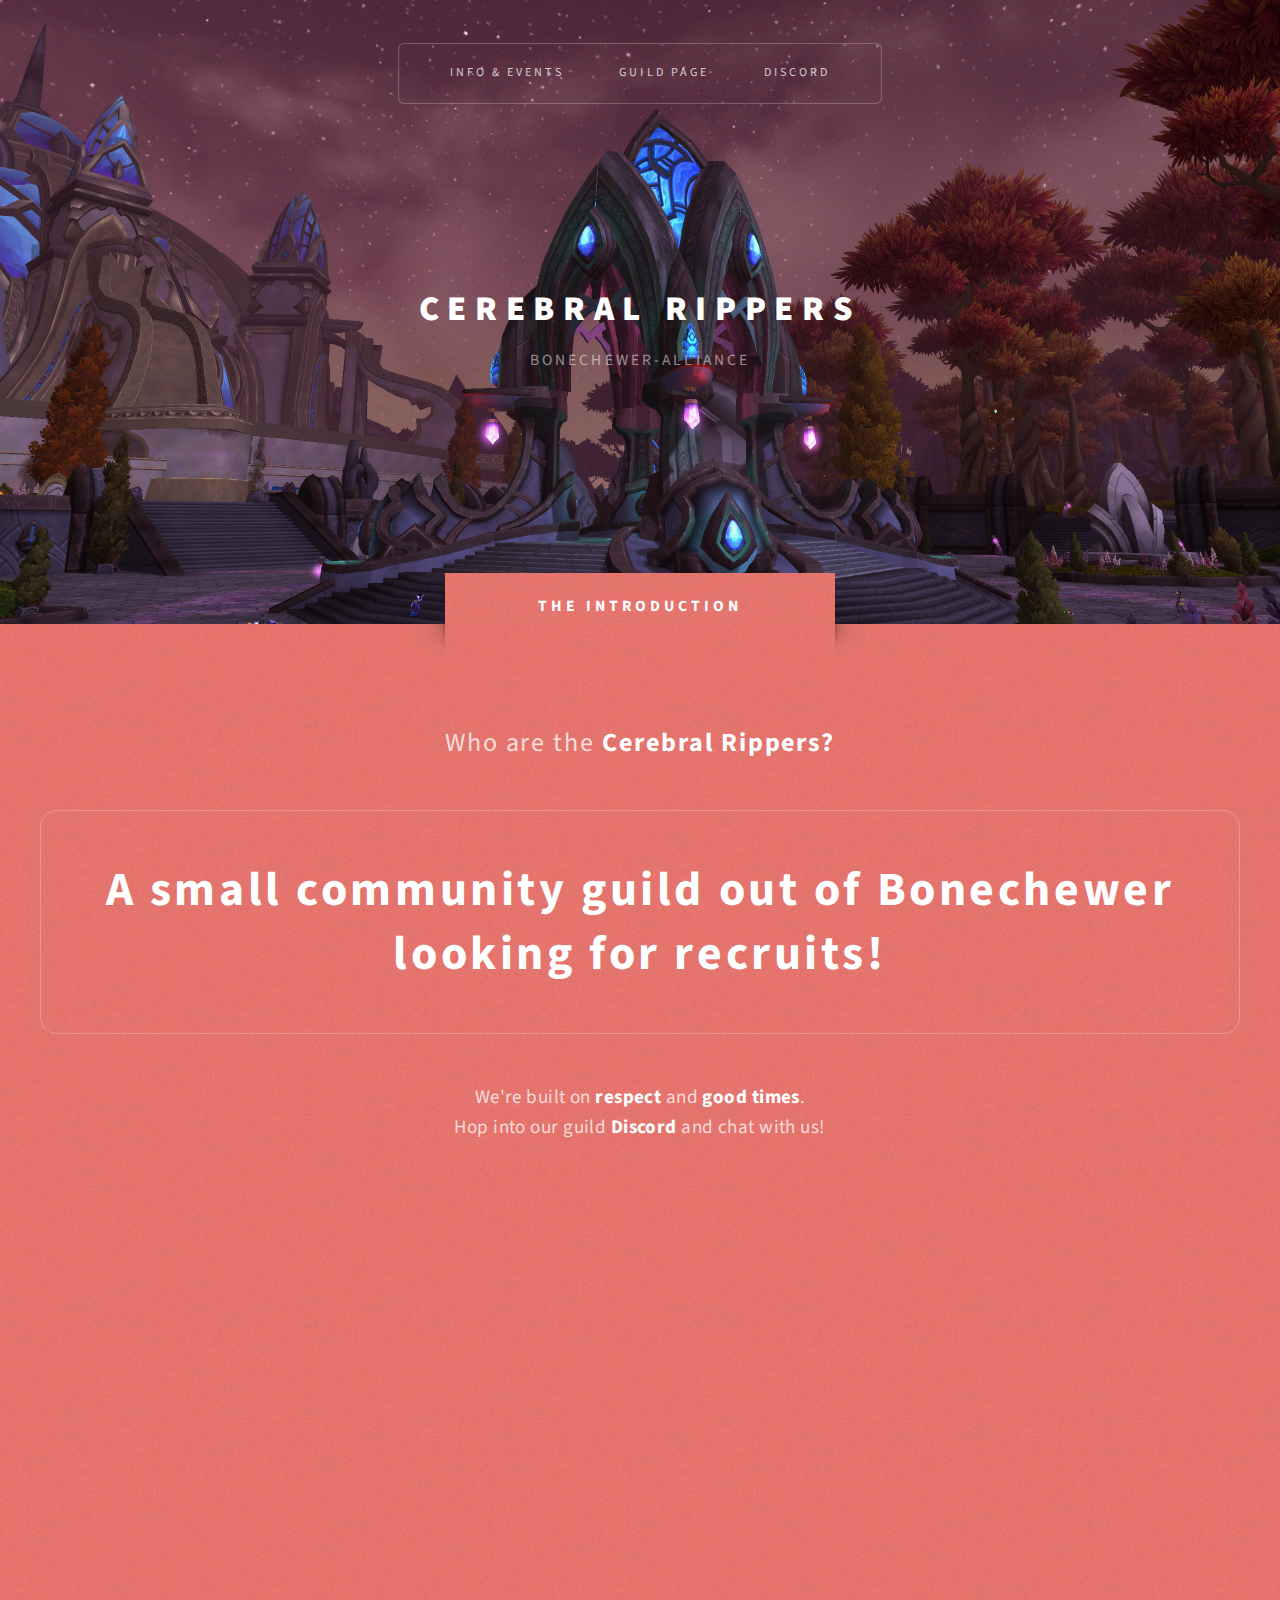
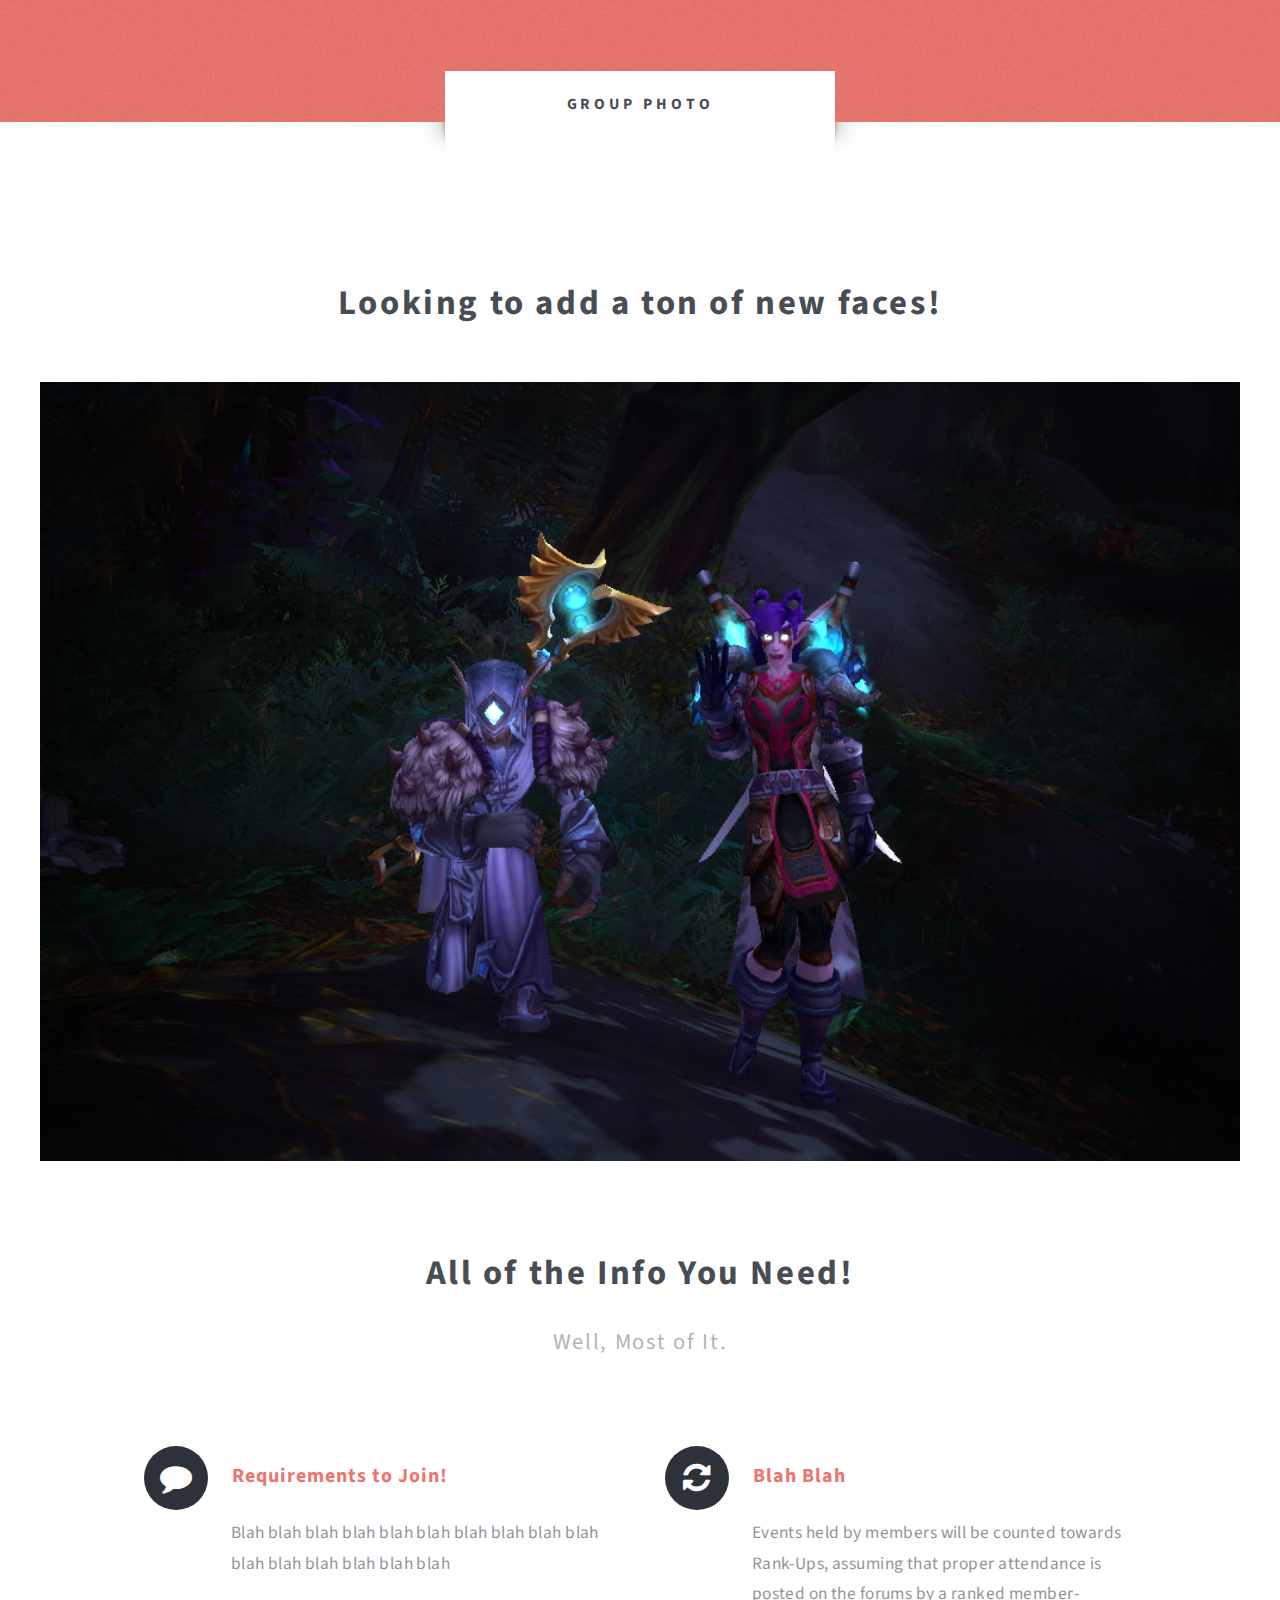
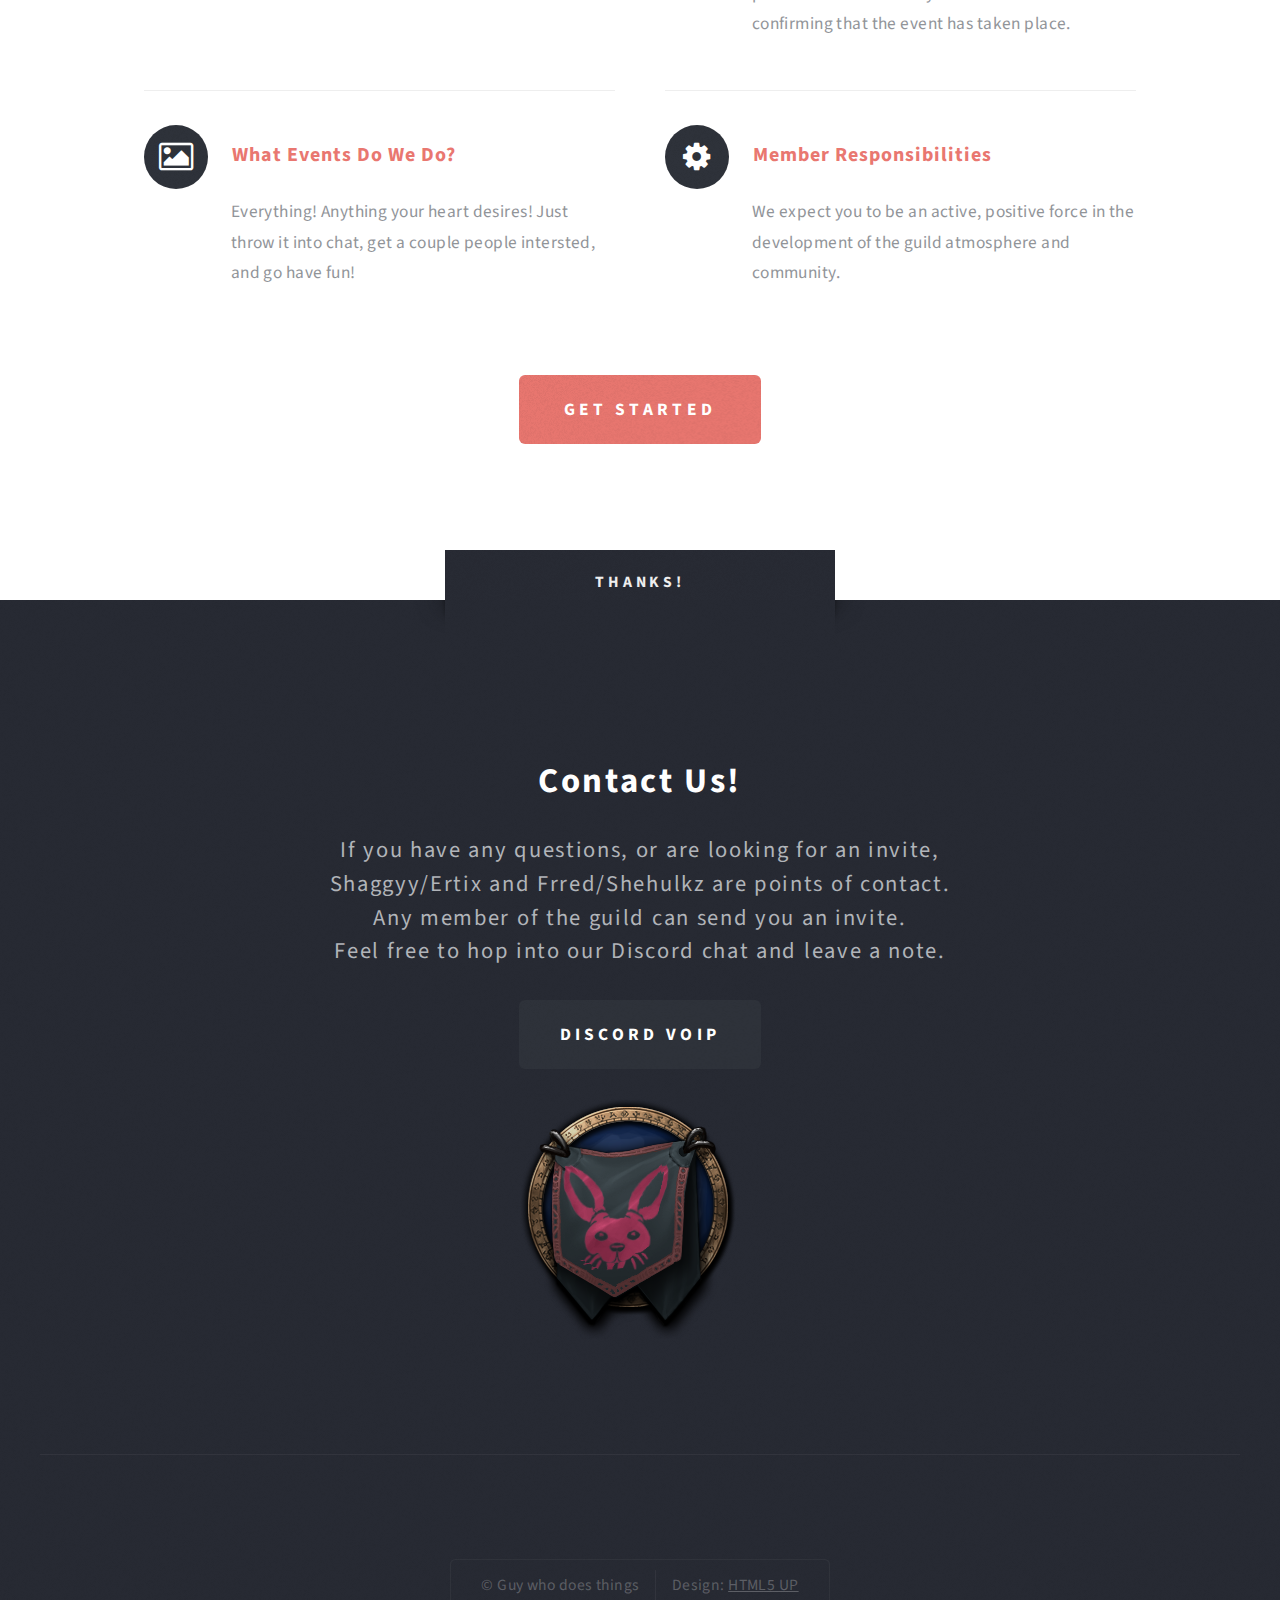
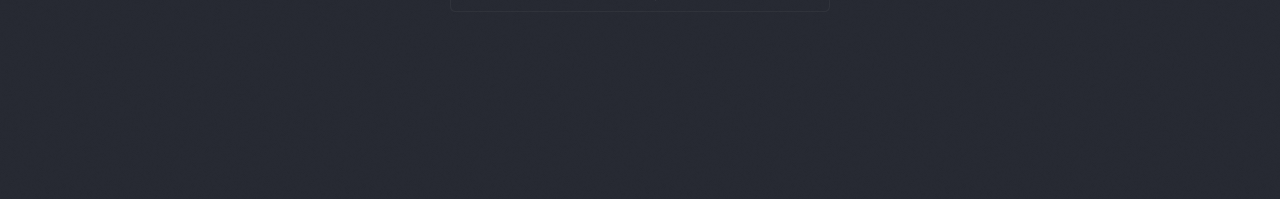
<file: index.html>
<!DOCTYPE HTML>
<!--
	Escape Velocity by HTML5 UP
	html5up.net | @n33co
	Free for personal and commercial use under the CCA 3.0 license (html5up.net/license)
-->
<html>
	<head>
		<title>Cerebral Rippers</title>
		<meta http-equiv="content-type" content="text/html; charset=utf-8" />
		<meta name="description" content="" />
		<meta name="keywords" content="" />
		<!--[if lte IE 8]><script src="css/ie/html5shiv.js"></script><![endif]-->
		<script src="js/jquery.min.js"></script>
		<script src="js/jquery.dropotron.min.js"></script>
		<script src="js/skel.min.js"></script>
		<script src="js/skel-layers.min.js"></script>
		<script src="js/init.js"></script>
		<noscript>
			<link rel="stylesheet" href="css/skel.css" />
			<link rel="stylesheet" href="css/style.css" />
			<link rel="stylesheet" href="css/style-desktop.css" />
		</noscript>
		<!--[if lte IE 8]><link rel="stylesheet" href="css/ie/v8.css" /><![endif]-->
	</head>
	<body class="homepage">

		<!-- Header -->
			<div id="header-wrapper" class="wrapper">
				<div id="header">
					
					<!-- Logo -->

						<div id="logo">
							
							<h1><a href="index.html">Cerebral Rippers</a></h1>

							<p>Bonechewer-Alliance</p>
							<br />
							
						</div>
					
					<!-- Nav -->
						<nav id="nav">
							<ul>
								<li><a href="events.html">Info & Events</a></li>
								<li><a href="http://us.battle.net/wow/en/guild/bonechewer/Cerebral%20Rippers/">Guild Page</a></li>
								<li><a href="https://discord.gg/0132N0J1mpO1fXRaU">Discord</a></li>
							</ul>
						</nav>

				</div>
			</div>
		
		<!-- Intro -->
			<div id="intro-wrapper" class="wrapper style1">
				<div class="title">The Introduction</div>
				<section id="intro" class="container">
					<p class="style1">Who are the <strong>Cerebral Rippers?</strong></p>

					<p class="style2"> A small community guild out of Bonechewer <br class="mobile-hide" />
						looking for recruits!
					</p>
					<p class="style3">We're built on <strong>respect</strong> and <strong>good times</strong>. <br/> 
					Hop into our guild <strong>Discord</strong> and chat with us!</p>
					<br />
<iframe src="https://discordapp.com/widget?id=187798703656927233&theme=dark" width="230" height="400" allowtransparency="true" frameborder="0"></iframe>
				</section>
			</div>
		
		<!-- Main -->
			<div class="wrapper style2">
				<div class="title">Group Photo</div>
				<div id="main" class="container">

					
					<!-- Image -->
					<header class="style1">
								<h2>Looking to add a ton of new faces!</h2>
								
							</header>
						<a href="#" class="image featured">
							<img src="images/fammobile.jpg" alt="Looking to add a few new faces" />
						</a>
					
					<!-- Features -->
						<section id="features">
							<header class="style1">
								<h2>All of the Info You Need!</h2>
								<p>Well, Most of It.</p>
							</header>
							<div class="feature-list">
								<div class="row">
									<div class="6u">
										<section>
											<h3 class="icon fa-comment">Requirements to Join!</h3>
											<p>Blah blah blah blah blah blah blah blah blah blah blah blah blah blah blah blah</p>
										</section>
									</div>
									<div class="6u">
										<section>
											<h3 class="icon fa-refresh">Blah Blah</h3>
										
<p>Events held by members will be counted towards Rank-Ups, assuming that proper attendance is posted on the forums by a ranked member- confirming that the event has taken place.</p>
										</section>
									</div>
								</div>
								<div class="row">
									<div class="6u">
										<section>
											<h3 class="icon fa-picture-o">What Events Do We Do?</h3>
											<p>Everything! Anything your heart desires! Just throw it into chat, get a couple people intersted, and go have fun!

												</p>
										</section>
									</div>
									<div class="6u">
										<section>
											<h3 class="icon fa-cog">Member Responsibilities</h3>
											<p>We expect you to be an active, positive force in the development of the guild atmosphere and community.

												</p>
										</section>
									</div>
								</div>

							</div>
							<ul class="actions actions-centered">
								<li><a href="http://us.battle.net/wow/en/guild/bonechewer/Cerebral%20Rippers/" class="button style1 big">Get Started</a></li>
							</ul>
						</section>
				
				</div>
			</div>
		

		<!-- Footer -->
			<div id="footer-wrapper" class="wrapper">
				<div class="title">Thanks!</div>
				<div id="footer" class="container">
					<header class="style1">
						<h2>Contact Us!</h2>
						<p>
							If you have any questions, or are looking for an invite,<br />
							Shaggyy/Ertix and Frred/Shehulkz are points of contact. <br /> 
							Any member of the guild can send you an invite. <br />
							Feel free to hop into our Discord chat and leave a note. <br />
						</p>
						<br />
						<a href="https://discord.gg/0132N0J1mpO1fXRaU" class="button style3 big">Discord VOIP</a>
						<br />
						<br />
						<img src="images/seal.png" alt="WEDEMBOYZ" />
					</header>
					<hr />

				<div id="copyright">
					<ul>
						<li>&copy; Guy who does things </li><li>Design: <a href="http://html5up.net">HTML5 UP</a></li>
					</ul>
				</div>
			</div>

	</body>
</html>
</file>
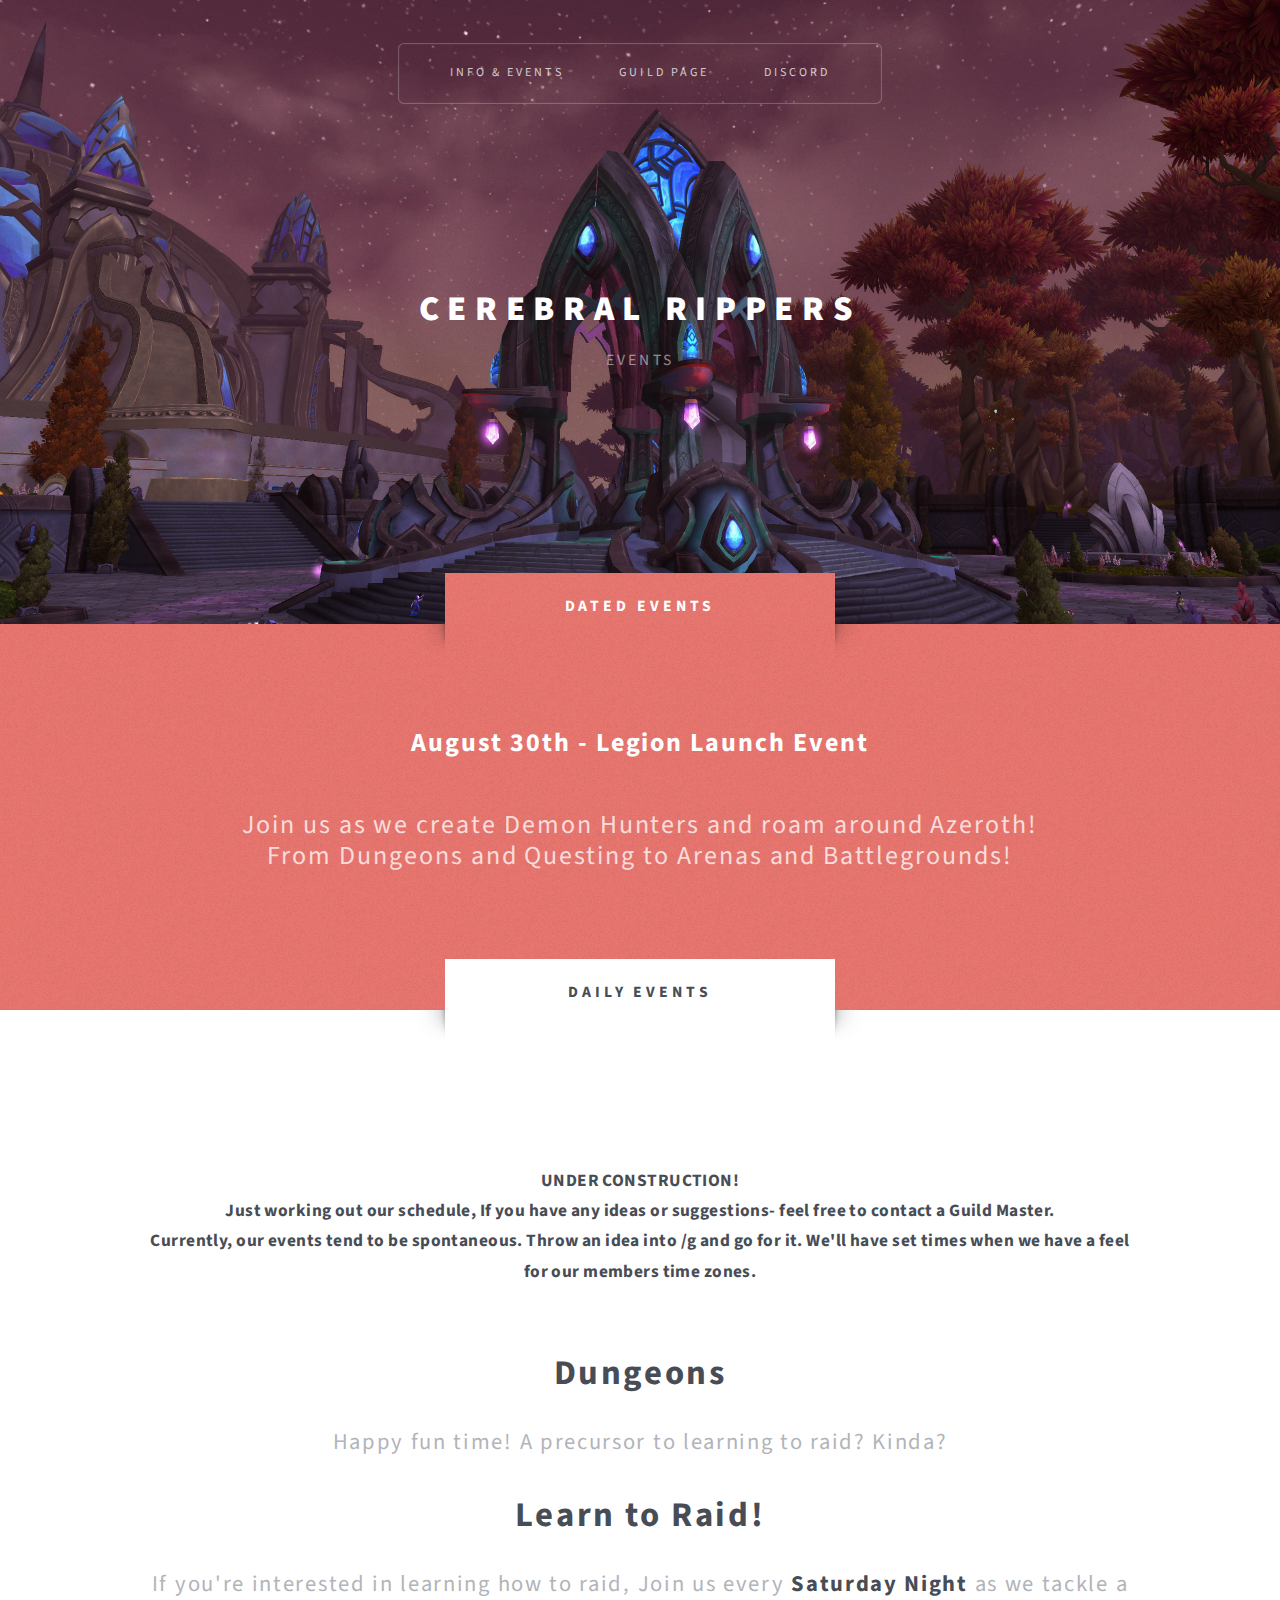
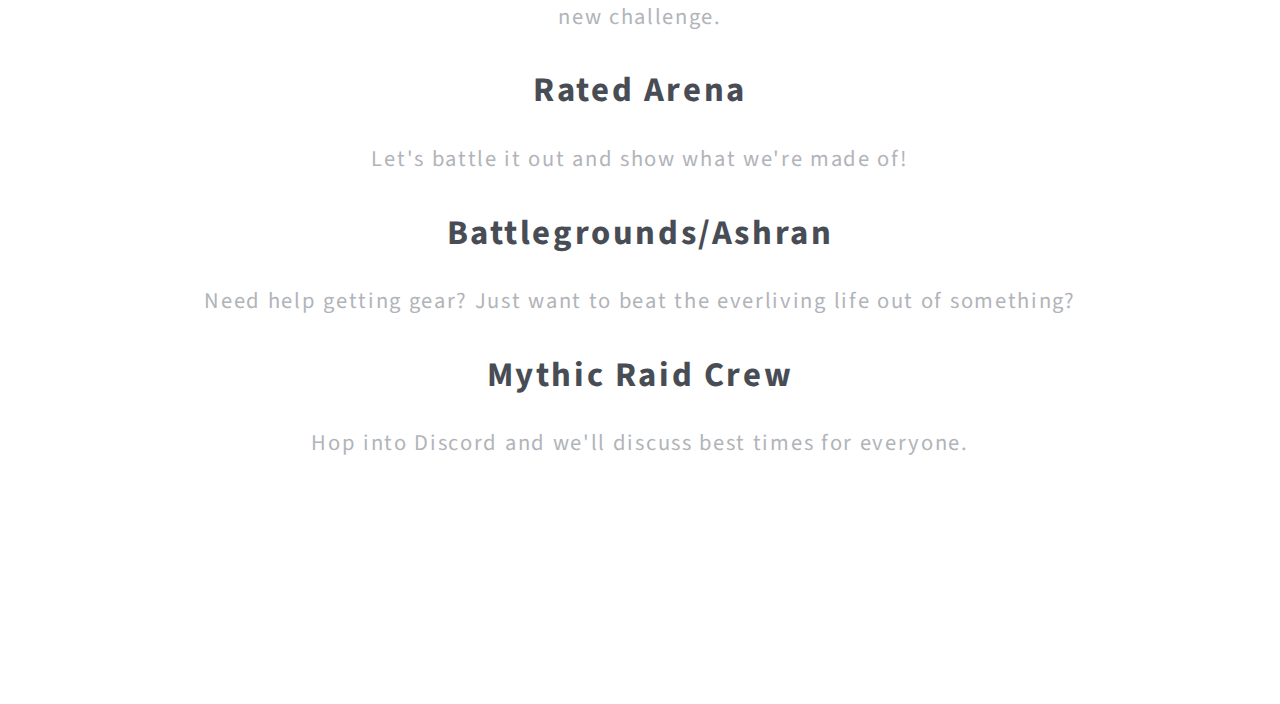
<file: events.html>
<!DOCTYPE HTML>
<!--
	Escape Velocity by HTML5 UP
	html5up.net | @n33co
	Free for personal and commercial use under the CCA 3.0 license (html5up.net/license)
-->
<html>
	<head>
		<title>Cerebral Rippers - Events</title>
		<meta http-equiv="content-type" content="text/html; charset=utf-8" />
		<meta name="description" content="" />
		<meta name="keywords" content="" />
		<!--[if lte IE 8]><script src="css/ie/html5shiv.js"></script><![endif]-->
		<script src="js/jquery.min.js"></script>
		<script src="js/jquery.dropotron.min.js"></script>
		<script src="js/skel.min.js"></script>
		<script src="js/skel-layers.min.js"></script>
		<script src="js/init.js"></script>
		<noscript>
			<link rel="stylesheet" href="css/skel.css" />
			<link rel="stylesheet" href="css/style.css" />
			<link rel="stylesheet" href="css/style-desktop.css" />
		</noscript>
		<!--[if lte IE 8]><link rel="stylesheet" href="css/ie/v8.css" /><![endif]-->
	</head>
	<body class="homepage">

		<!-- Header -->
			<div id="header-wrapper" class="wrapper">
				<div id="header">
					
					<!-- Logo -->

						<div id="logo">
							
							<h1><a href="index.html">Cerebral Rippers</a></h1>

							<p>Events</p>
							<br />
							
						</div>
					
					<!-- Nav -->
						<nav id="nav">
							<ul>
								<li><a href="events.html">Info & Events</a></li>
								<li><a href="http://us.battle.net/wow/en/guild/bonechewer/Cerebral%20Rippers/">Guild Page</a></li>
								<li><a href="https://discord.gg/0132N0J1mpO1fXRaU">Discord</a></li>
							</ul>
						</nav>

				</div>
			</div>
		
		<!-- Intro -->
			<div id="intro-wrapper" class="wrapper style1">
				<div class="title">Dated Events</div>
				<section id="intro" class="container">
					<p class="style1"><strong>August 30th - Legion Launch Event</strong></p>
					
					<p class="style1">Join us as we create Demon Hunters and roam around Azeroth! <br /> From Dungeons and Questing to Arenas and Battlegrounds!</p>

				</section>
			</div>
	<!-- Main -->
			<div class="wrapper style2">
				<div class="title">Daily Events</div>
				<div id="main" class="container">

	
					
					
					<!-- Features -->
						<section id="features">
							<header class="style1">
							<h3>UNDER CONSTRUCTION! <br /> Just working out our schedule, If you have any ideas or suggestions- feel free to contact a Guild Master. <br /> Currently, our events tend to be spontaneous. Throw an idea into /g and go for it. We'll have set times when we have a feel for our members time zones.</h3>
							<br />
							<br />
								<h2>Dungeons</h2>

								<p>Happy fun time! A precursor to learning to raid? Kinda?</p>
								<br />
									<h2>Learn to Raid!</h2>
									<p>If you're interested in learning how to raid, Join us every <strong>Saturday Night</strong> as we tackle a new challenge.</p>
									<br />
										<h2>Rated Arena</h2>
										<p>Let's battle it out and show what we're made of!</p>
										<br />
											<h2>Battlegrounds/Ashran</h2>
											<p>Need help getting gear? Just want to beat the everliving life out of something?</p>
											<br />

												<h2>Mythic Raid Crew</h2>
												<p>Hop into Discord and we'll discuss best times for everyone.</p>
							</header>
							
							
						</section>
				
				</div>
			</div>

	</body>
</html>
</file>
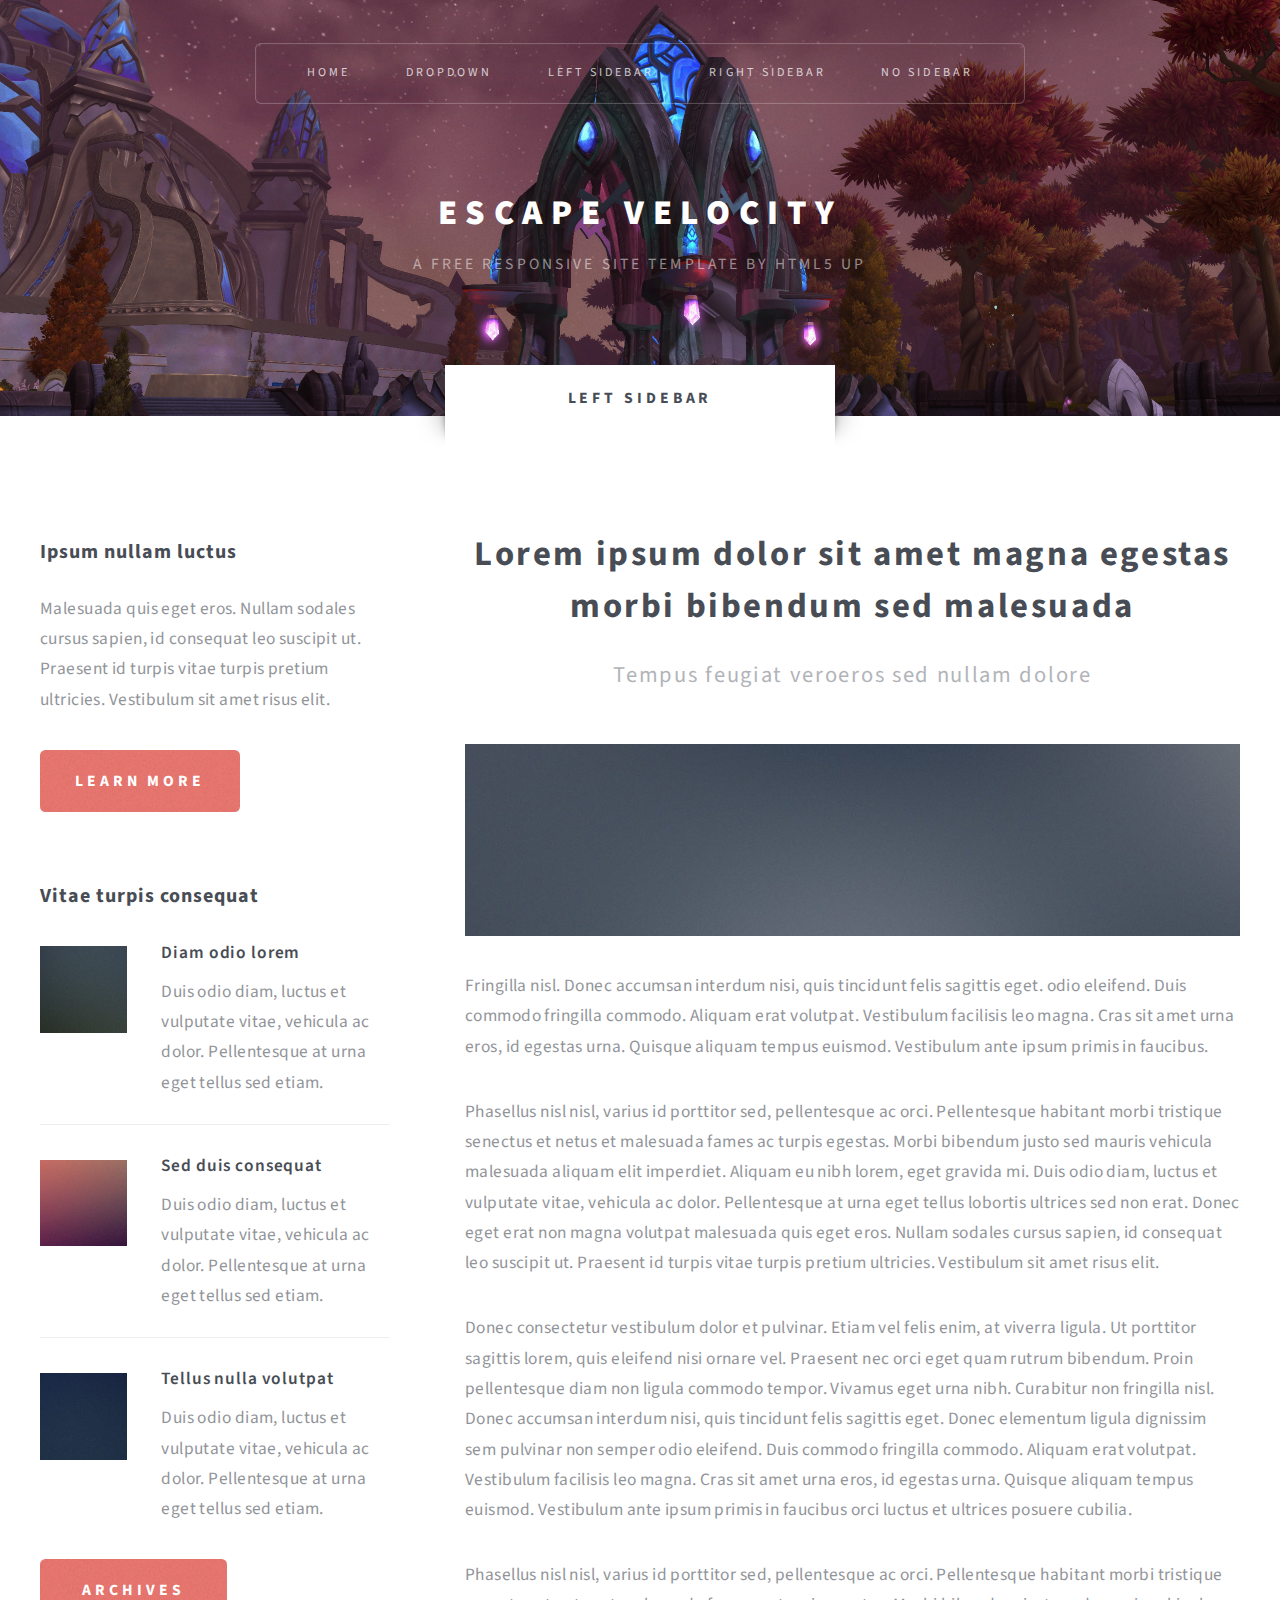
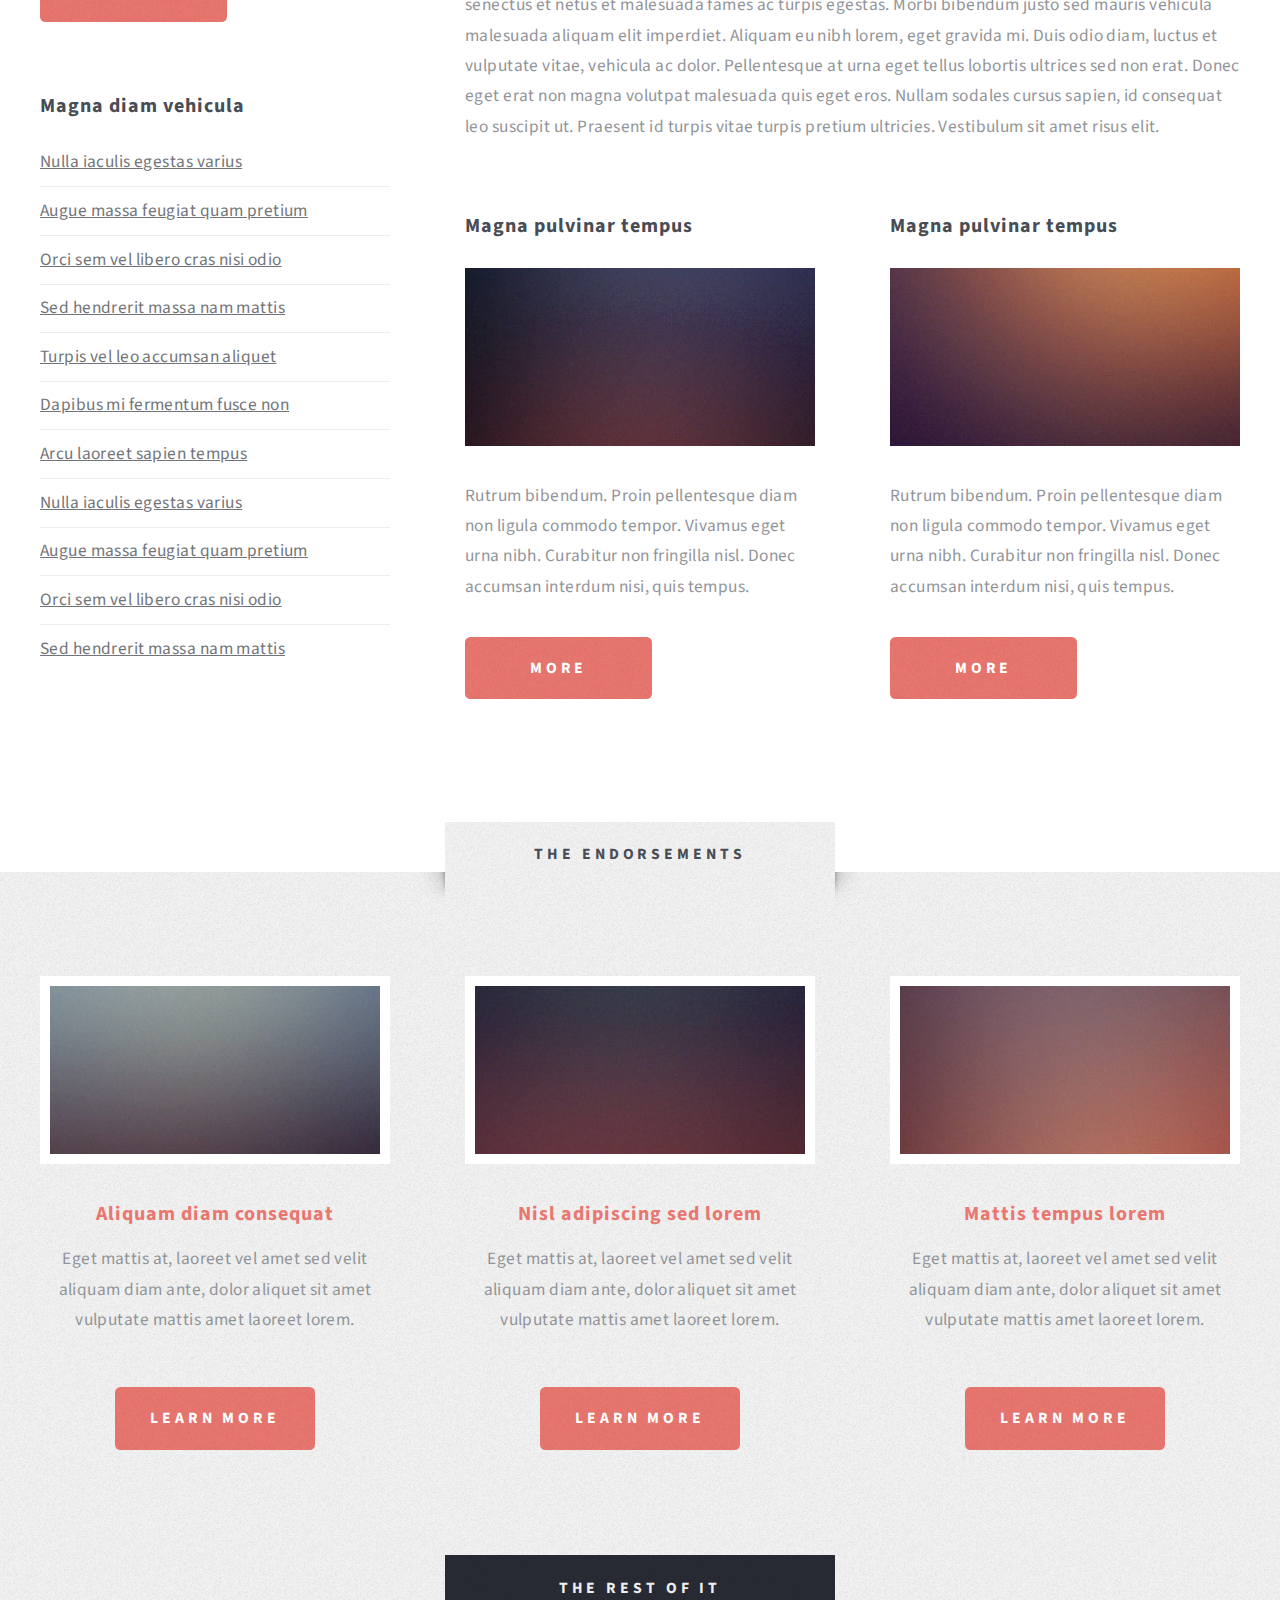
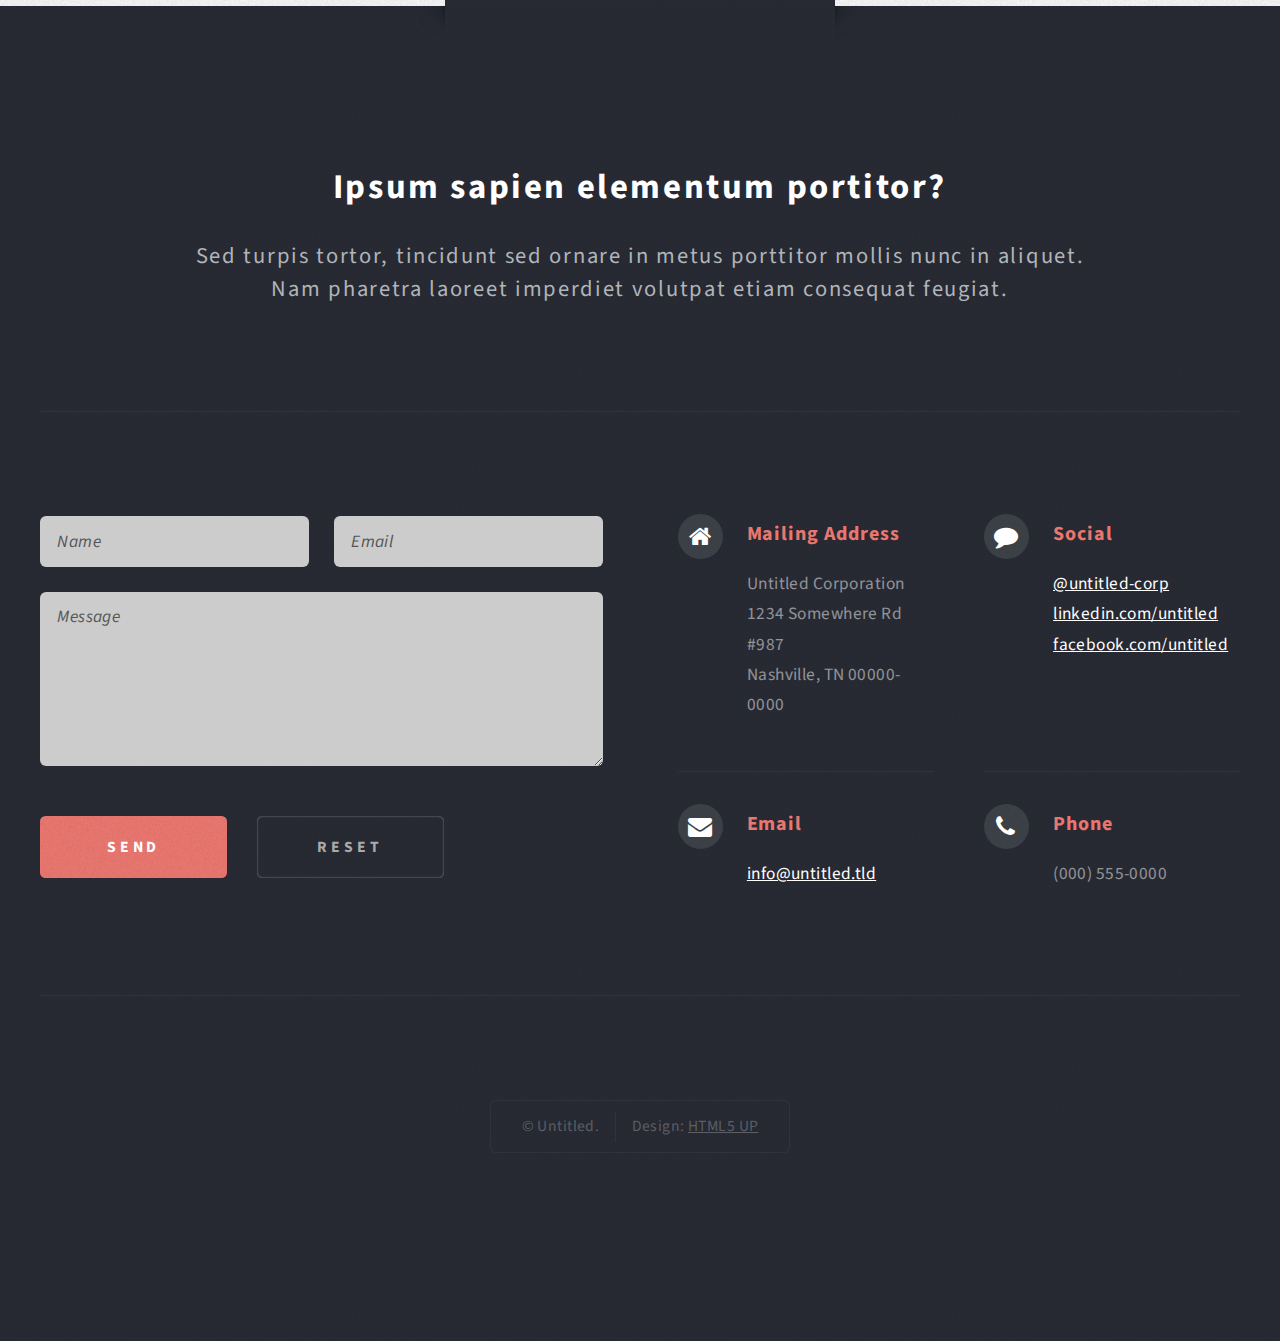
<file: left-sidebar.html>
<!DOCTYPE HTML>
<!--
	Escape Velocity by HTML5 UP
	html5up.net | @n33co
	Free for personal and commercial use under the CCA 3.0 license (html5up.net/license)
-->
<html>
	<head>
		<title>Left Sidebar - >Escape Velocity by HTML5 UP</title>
		<meta http-equiv="content-type" content="text/html; charset=utf-8" />
		<meta name="description" content="" />
		<meta name="keywords" content="" />
		<!--[if lte IE 8]><script src="css/ie/html5shiv.js"></script><![endif]-->
		<script src="js/jquery.min.js"></script>
		<script src="js/jquery.dropotron.min.js"></script>
		<script src="js/skel.min.js"></script>
		<script src="js/skel-layers.min.js"></script>
		<script src="js/init.js"></script>
		<noscript>
			<link rel="stylesheet" href="css/skel.css" />
			<link rel="stylesheet" href="css/style.css" />
			<link rel="stylesheet" href="css/style-desktop.css" />
		</noscript>
		<!--[if lte IE 8]><link rel="stylesheet" href="css/ie/v8.css" /><![endif]-->
	</head>
	<body class="left-sidebar">

		<!-- Header -->
			<div id="header-wrapper" class="wrapper">
				<div id="header">
					
					<!-- Logo -->
						<div id="logo">
							<h1><a href="index.html">Escape Velocity</a></h1>
							<p>A free responsive site template by HTML5 UP</p>
						</div>
					
					<!-- Nav -->
						<nav id="nav">
							<ul>
								<li class="current"><a href="index.html">Home</a></li>
								<li>
									<a href="">Dropdown</a>
									<ul>
										<li><a href="#">Lorem ipsum</a></li>
										<li><a href="#">Magna veroeros</a></li>
										<li><a href="#">Etiam nisl</a></li>
										<li>
											<a href="">Sed consequat</a>
											<ul>
												<li><a href="#">Lorem dolor</a></li>
												<li><a href="#">Amet consequat</a></li>
												<li><a href="#">Magna phasellus</a></li>
												<li><a href="#">Etiam nisl</a></li>
												<li><a href="#">Sed feugiat</a></li>
											</ul>
										</li>
										<li><a href="#">Nisl tempus</a></li>
									</ul>
								</li>
								<li><a href="left-sidebar.html">Left Sidebar</a></li>
								<li><a href="right-sidebar.html">Right Sidebar</a></li>
								<li><a href="no-sidebar.html">No Sidebar</a></li>
							</ul>
						</nav>

				</div>
			</div>
		
		<!-- Main -->
			<div class="wrapper style2">
				<div class="title">Left Sidebar</div>
				<div id="main" class="container">
					<div class="row 150%">
						<div class="4u">
							
							<!-- Sidebar -->
								<div id="sidebar">
									<section class="box">
										<header>
											<h2>Ipsum nullam luctus</h2>
										</header>
										<p>Malesuada quis eget eros. Nullam sodales cursus sapien, id consequat 
										leo suscipit ut. Praesent id turpis vitae turpis pretium ultricies. Vestibulum sit 
										amet risus elit.</p>
										<a href="#" class="button style1">Learn More</a>
									</section>
									<section class="box">
										<header>
											<h2>Vitae turpis consequat</h2>
										</header>
										<ul class="style2">
											<li>
												<article class="box post-excerpt">
													<a href="#" class="image left"><img src="images/pic08.jpg" alt="" /></a>
													<h3><a href="#">Diam odio lorem</a></h3>
													<p>Duis odio diam, luctus et vulputate vitae, vehicula ac dolor. Pellentesque at urna eget tellus sed etiam.</p>
												</article>
											</li>
											<li>
												<article class="box post-excerpt">
													<a href="#" class="image left"><img src="images/pic09.jpg" alt="" /></a>
													<h3><a href="#">Sed duis consequat</a></h3>
													<p>Duis odio diam, luctus et vulputate vitae, vehicula ac dolor. Pellentesque at urna eget tellus sed etiam.</p>
												</article>
											</li>
											<li>
												<article class="box post-excerpt">
													<a href="#" class="image left"><img src="images/pic10.jpg" alt="" /></a>
													<h3><a href="#">Tellus nulla volutpat</a></h3>
													<p>Duis odio diam, luctus et vulputate vitae, vehicula ac dolor. Pellentesque at urna eget tellus sed etiam.</p>
												</article>
											</li>
										</ul>
										<a href="#" class="button style1">Archives</a>
									</section>
									<section class="box">
										<header>
											<h2>Magna diam vehicula</h2>
										</header>
										<ul class="style3">
											<li><a href="#">Nulla iaculis egestas varius</a></li>
											<li><a href="#">Augue massa feugiat quam pretium</a></li>
											<li><a href="#">Orci sem vel libero cras nisi odio</a></li>
											<li><a href="#">Sed hendrerit massa nam mattis</a></li>
											<li><a href="#">Turpis vel leo accumsan aliquet</a></li>
											<li><a href="#">Dapibus mi fermentum fusce non</a></li>
											<li><a href="#">Arcu laoreet sapien tempus</a></li>
											<li><a href="#">Nulla iaculis egestas varius</a></li>
											<li><a href="#">Augue massa feugiat quam pretium</a></li>
											<li><a href="#">Orci sem vel libero cras nisi odio</a></li>
											<li><a href="#">Sed hendrerit massa nam mattis</a></li>
										</ul>
									</section>
								</div>
							
						</div>
						<div class="8u important(collapse)">
						
							<!-- Content -->
								<div id="content">
									<article class="box post">
										<header class="style1">
											<h2>Lorem ipsum dolor sit amet magna egestas morbi bibendum sed malesuada</h2>
											<p>Tempus feugiat veroeros sed nullam dolore</p>
										</header>
										<a href="#" class="image featured">
											<img src="images/pic01.jpg" alt="" />
										</a>
										<p>Fringilla nisl. Donec accumsan interdum nisi, quis tincidunt felis sagittis eget.
										odio eleifend. Duis commodo fringilla commodo. Aliquam erat volutpat. Vestibulum 
										facilisis leo magna. Cras sit amet urna eros, id egestas urna. Quisque aliquam 
										tempus euismod. Vestibulum ante ipsum primis in faucibus.</p>
										<p>Phasellus nisl nisl, varius id porttitor sed, pellentesque ac orci. Pellentesque 
										habitant morbi tristique senectus et netus et malesuada fames ac turpis egestas. Morbi 
										bibendum justo sed mauris vehicula malesuada aliquam elit imperdiet. Aliquam eu nibh 
										lorem, eget gravida mi. Duis odio diam, luctus et vulputate vitae, vehicula ac dolor. 
										Pellentesque at urna eget tellus lobortis ultrices sed non erat. Donec eget erat non 
										magna volutpat malesuada quis eget eros. Nullam sodales cursus sapien, id consequat 
										leo suscipit ut. Praesent id turpis vitae turpis pretium ultricies. Vestibulum sit 
										amet risus elit.</p>
										<p>Donec consectetur vestibulum dolor et pulvinar. Etiam vel felis enim, at viverra 
										ligula. Ut porttitor sagittis lorem, quis eleifend nisi ornare vel. Praesent nec orci 
										eget quam rutrum bibendum. Proin pellentesque diam non ligula commodo tempor. Vivamus 
										eget urna nibh. Curabitur non fringilla nisl. Donec accumsan interdum nisi, quis 
										tincidunt felis sagittis eget. Donec elementum ligula dignissim sem pulvinar non semper 
										odio eleifend. Duis commodo fringilla commodo. Aliquam erat volutpat. Vestibulum 
										facilisis leo magna. Cras sit amet urna eros, id egestas urna. Quisque aliquam 
										tempus euismod. Vestibulum ante ipsum primis in faucibus orci luctus et ultrices 
										posuere cubilia.</p>
										<p>Phasellus nisl nisl, varius id porttitor sed, pellentesque ac orci. Pellentesque 
										habitant morbi tristique senectus et netus et malesuada fames ac turpis egestas. Morbi 
										bibendum justo sed mauris vehicula malesuada aliquam elit imperdiet. Aliquam eu nibh 
										lorem, eget gravida mi. Duis odio diam, luctus et vulputate vitae, vehicula ac dolor. 
										Pellentesque at urna eget tellus lobortis ultrices sed non erat. Donec eget erat non 
										magna volutpat malesuada quis eget eros. Nullam sodales cursus sapien, id consequat 
										leo suscipit ut. Praesent id turpis vitae turpis pretium ultricies. Vestibulum sit 
										amet risus elit.</p>
									</article>
									<div class="row 150%">
										<div class="6u">
											<section class="box">
												<header>
													<h2>Magna pulvinar tempus</h2>
												</header>
												<a href="#" class="image featured"><img src="images/pic05.jpg" alt="" /></a>
												<p>Rutrum bibendum. Proin pellentesque diam non ligula commodo tempor. Vivamus 
												eget urna nibh. Curabitur non fringilla nisl. Donec accumsan interdum nisi, quis 
												tempus.</p>
												<a href="#" class="button style1">More</a>
											</section>
										</div>
										<div class="6u">
											<section class="box">
												<header>
													<h2>Magna pulvinar tempus</h2>
												</header>
												<a href="#" class="image featured"><img src="images/pic06.jpg" alt="" /></a>
												<p>Rutrum bibendum. Proin pellentesque diam non ligula commodo tempor. Vivamus 
												eget urna nibh. Curabitur non fringilla nisl. Donec accumsan interdum nisi, quis 
												tempus.</p>
												<a href="#" class="button style1">More</a>
											</section>
										</div>
									</div>
								</div>
						
						</div>
					</div>
				</div>
			</div>

		<!-- Highlights -->
			<div class="wrapper style3">
				<div class="title">The Endorsements</div>
				<div id="highlights" class="container">
					<div class="row 150%">
						<div class="4u">
							<section class="highlight">
								<a href="#" class="image featured"><img src="images/pic02.jpg" alt="" /></a>
								<h3><a href="#">Aliquam diam consequat</a></h3>
								<p>Eget mattis at, laoreet vel amet sed velit aliquam diam ante, dolor aliquet sit amet vulputate mattis amet laoreet lorem.</p>
								<ul class="actions">
									<li><a href="#" class="button style1">Learn More</a></li>
								</ul>
							</section>
						</div>
						<div class="4u">
							<section class="highlight">
								<a href="#" class="image featured"><img src="images/pic03.jpg" alt="" /></a>
								<h3><a href="#">Nisl adipiscing sed lorem</a></h3>
								<p>Eget mattis at, laoreet vel amet sed velit aliquam diam ante, dolor aliquet sit amet vulputate mattis amet laoreet lorem.</p>
								<ul class="actions">
									<li><a href="#" class="button style1">Learn More</a></li>
								</ul>
							</section>
						</div>
						<div class="4u">
							<section class="highlight">
								<a href="#" class="image featured"><img src="images/pic04.jpg" alt="" /></a>
								<h3><a href="#">Mattis tempus lorem</a></h3>
								<p>Eget mattis at, laoreet vel amet sed velit aliquam diam ante, dolor aliquet sit amet vulputate mattis amet laoreet lorem.</p>
								<ul class="actions">
									<li><a href="#" class="button style1">Learn More</a></li>
								</ul>
							</section>
						</div>
					</div>
				</div>
			</div>
		
		<!-- Footer -->
			<div id="footer-wrapper" class="wrapper">
				<div class="title">The Rest Of It</div>
				<div id="footer" class="container">
					<header class="style1">
						<h2>Ipsum sapien elementum portitor?</h2>
						<p>
							Sed turpis tortor, tincidunt sed ornare in metus porttitor mollis nunc in aliquet.<br />
							Nam pharetra laoreet imperdiet volutpat etiam consequat feugiat.
						</p>
					</header>
					<hr />
					<div class="row 150%">
						<div class="6u">

							<!-- Contact Form -->
								<section>
									<form method="post" action="#">
										<div class="row 50%">
											<div class="6u">
												<input type="text" name="name" id="contact-name" placeholder="Name" />
											</div>
											<div class="6u">
												<input type="text" name="email" id="contact-email" placeholder="Email" />
											</div>
										</div>
										<div class="row 50%">
											<div class="12u">
												<textarea name="message" id="contact-message" placeholder="Message" rows="4"></textarea>
											</div>
										</div>
										<div class="row">
											<div class="12u">
												<ul class="actions">
													<li><input type="submit" class="style1" value="Send" /></li>
													<li><input type="reset" class="style2" value="Reset" /></li>
												</ul>
											</div>
										</div>
									</form>
								</section>

						</div>
						<div class="6u">
						
							<!-- Contact -->
								<section class="feature-list small">
									<div class="row">
										<div class="6u">
											<section>
												<h3 class="icon fa-home">Mailing Address</h3>
												<p>
													Untitled Corporation<br />
													1234 Somewhere Rd #987<br />
													Nashville, TN 00000-0000
												</p>
											</section>
										</div>
										<div class="6u">
											<section>
												<h3 class="icon fa-comment">Social</h3>
												<p>
													<a href="#">@untitled-corp</a><br />
													<a href="#">linkedin.com/untitled</a><br />
													<a href="#">facebook.com/untitled</a>
												</p>
											</section>
										</div>
									</div>
									<div class="row">
										<div class="6u">
											<section>
												<h3 class="icon fa-envelope">Email</h3>
												<p>
													<a href="#">info@untitled.tld</a>
												</p>
											</section>
										</div>
										<div class="6u">
											<section>
												<h3 class="icon fa-phone">Phone</h3>
												<p>
													(000) 555-0000
												</p>
											</section>
										</div>
									</div>
								</section>
								
						</div>
					</div>
					<hr />
				</div>
				<div id="copyright">
					<ul>
						<li>&copy; Untitled.</li><li>Design: <a href="http://html5up.net">HTML5 UP</a></li>
					</ul>
				</div>
			</div>

	</body>
</html>
</file>
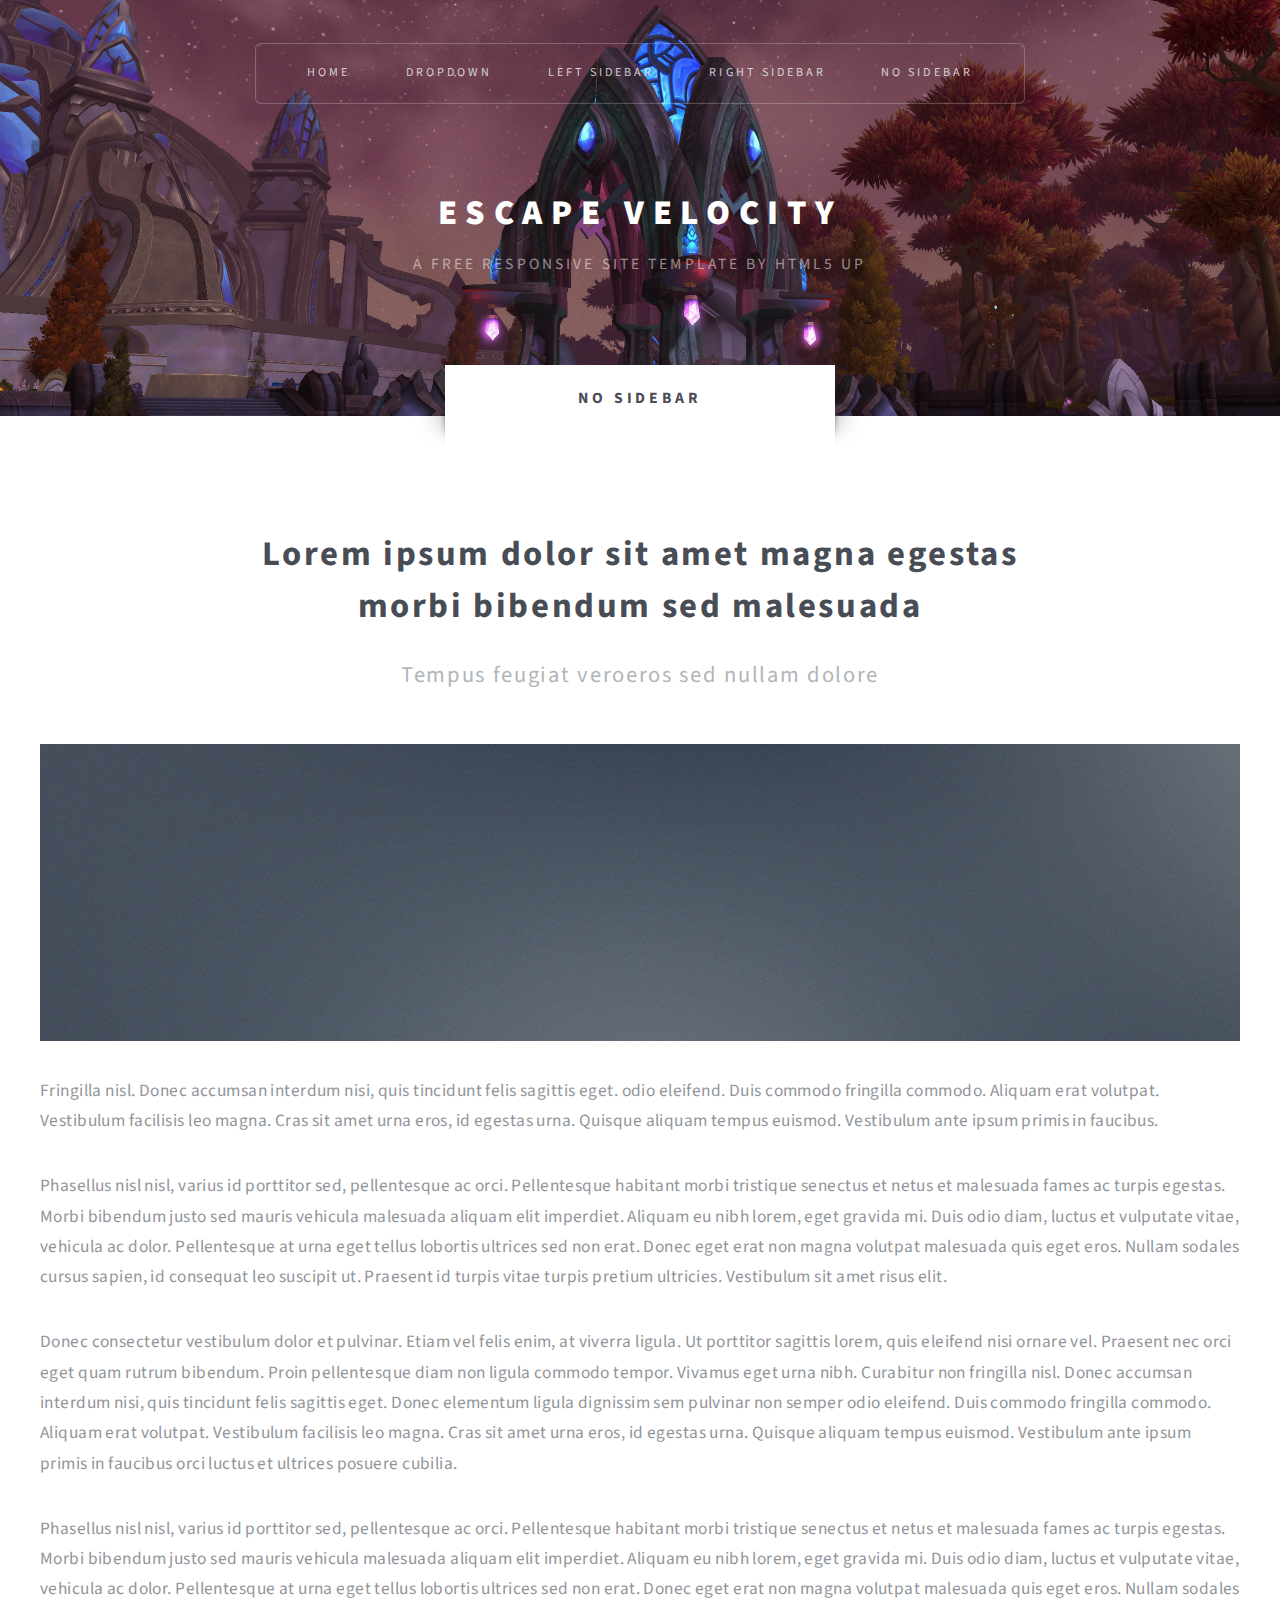
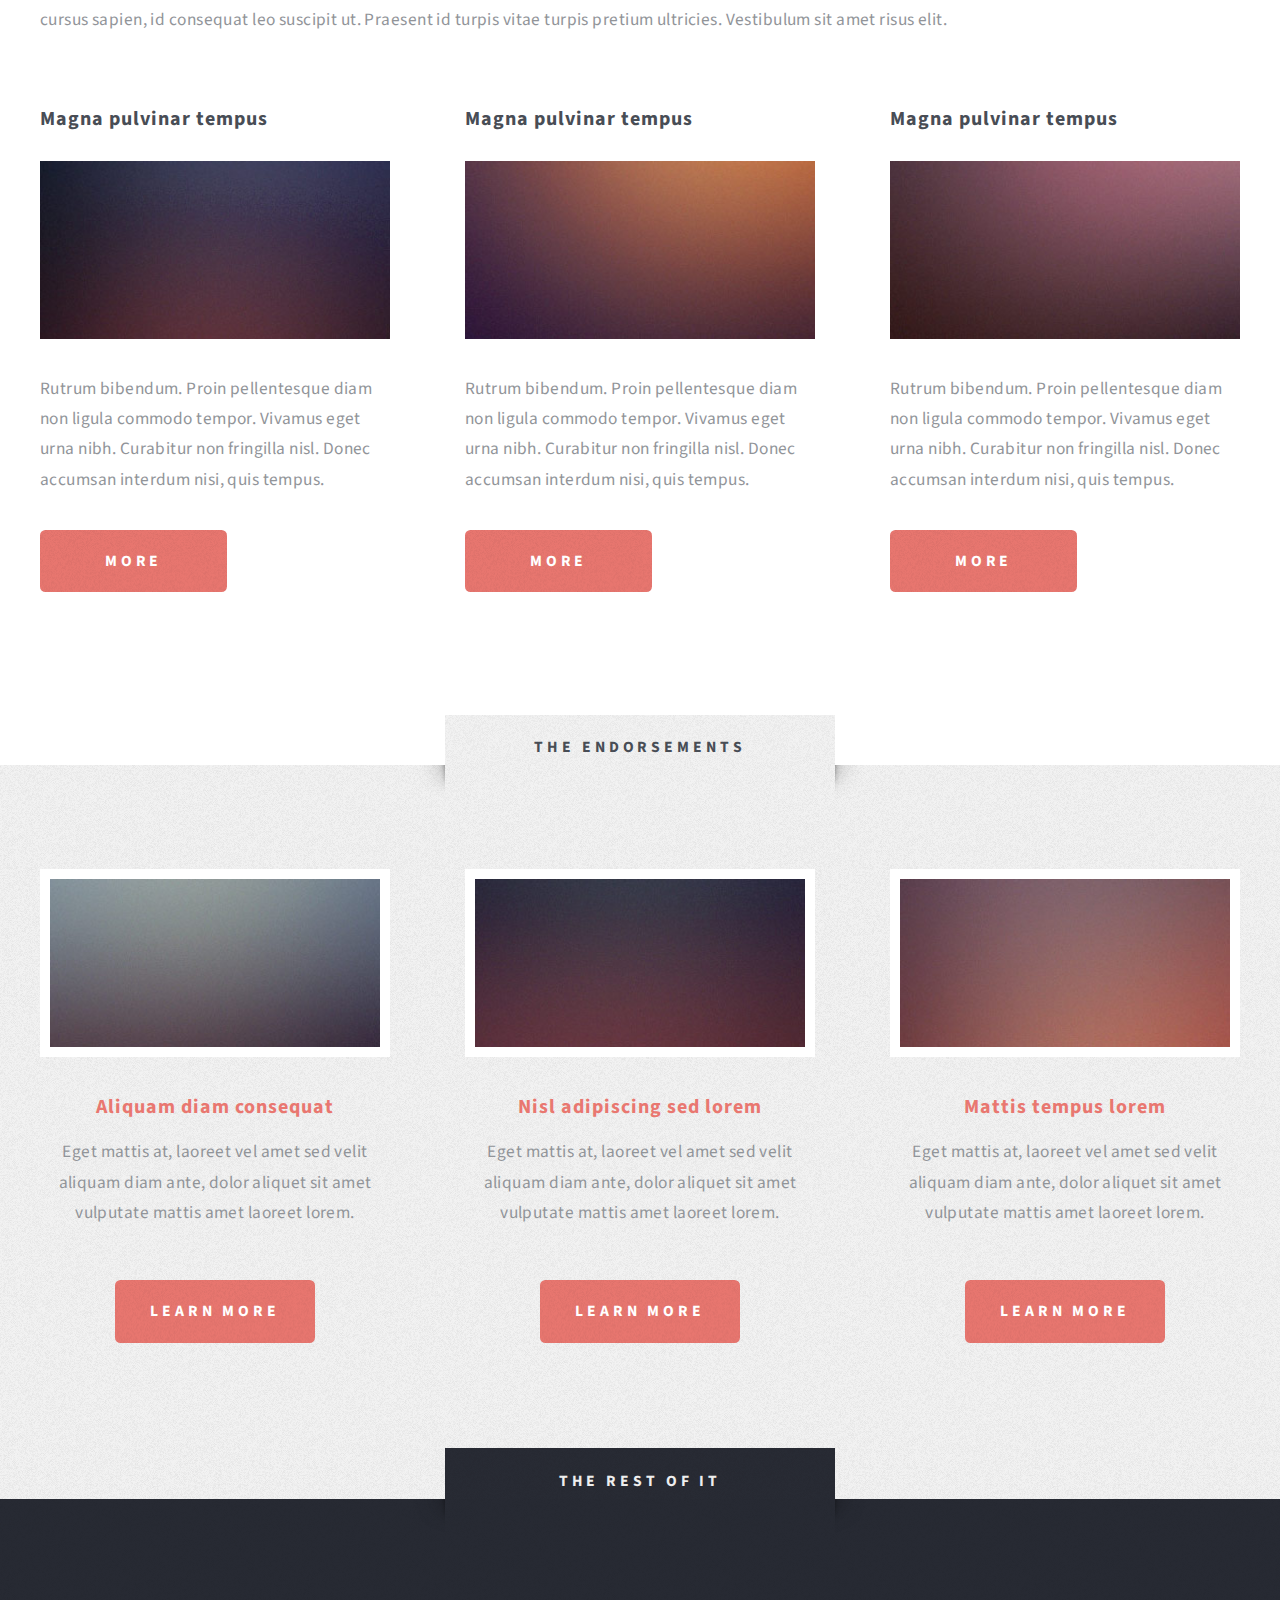
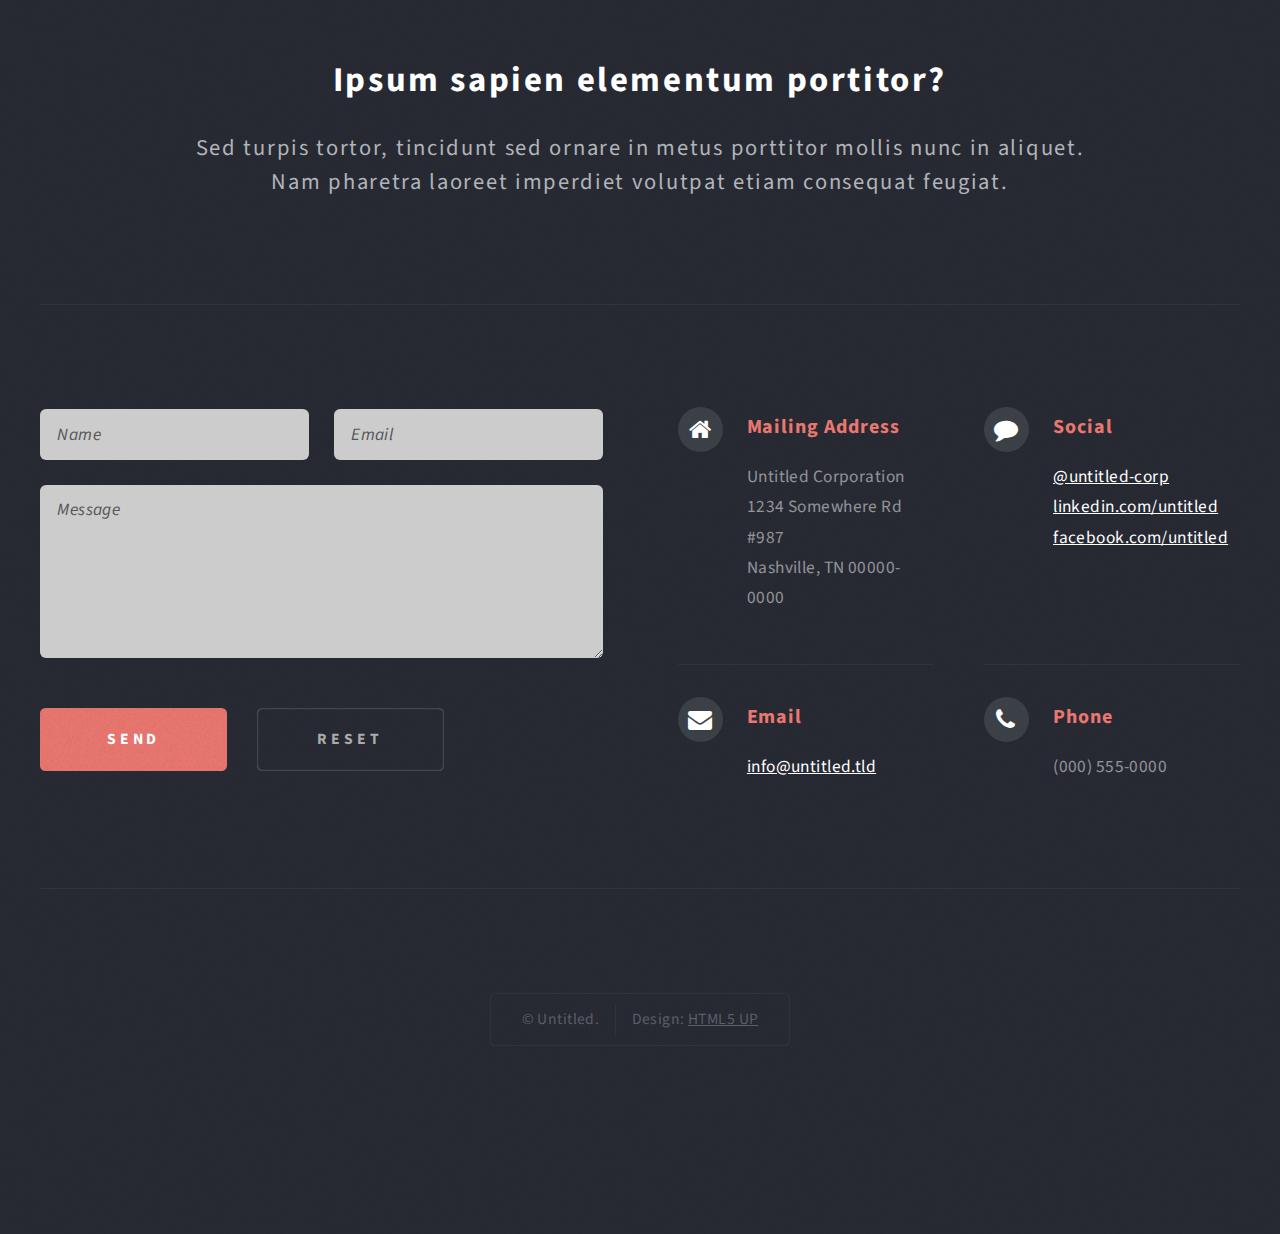
<file: no-sidebar.html>
<!DOCTYPE HTML>
<!--
	Escape Velocity by HTML5 UP
	html5up.net | @n33co
	Free for personal and commercial use under the CCA 3.0 license (html5up.net/license)
-->
<html>
	<head>
		<title>No Sidebar - Escape Velocity by HTML5 UP</title>
		<meta http-equiv="content-type" content="text/html; charset=utf-8" />
		<meta name="description" content="" />
		<meta name="keywords" content="" />
		<!--[if lte IE 8]><script src="css/ie/html5shiv.js"></script><![endif]-->
		<script src="js/jquery.min.js"></script>
		<script src="js/jquery.dropotron.min.js"></script>
		<script src="js/skel.min.js"></script>
		<script src="js/skel-layers.min.js"></script>
		<script src="js/init.js"></script>
		<noscript>
			<link rel="stylesheet" href="css/skel.css" />
			<link rel="stylesheet" href="css/style.css" />
			<link rel="stylesheet" href="css/style-desktop.css" />
		</noscript>
		<!--[if lte IE 8]><link rel="stylesheet" href="css/ie/v8.css" /><![endif]-->
	</head>
	<body class="no-sidebar">

		<!-- Header -->
			<div id="header-wrapper" class="wrapper">
				<div id="header">
					
					<!-- Logo -->
						<div id="logo">
							<h1><a href="index.html">Escape Velocity</a></h1>
							<p>A free responsive site template by HTML5 UP</p>
						</div>
					
					<!-- Nav -->
						<nav id="nav">
							<ul>
								<li class="current"><a href="index.html">Home</a></li>
								<li>
									<a href="">Dropdown</a>
									<ul>
										<li><a href="#">Lorem ipsum</a></li>
										<li><a href="#">Magna veroeros</a></li>
										<li><a href="#">Etiam nisl</a></li>
										<li>
											<a href="">Sed consequat</a>
											<ul>
												<li><a href="#">Lorem dolor</a></li>
												<li><a href="#">Amet consequat</a></li>
												<li><a href="#">Magna phasellus</a></li>
												<li><a href="#">Etiam nisl</a></li>
												<li><a href="#">Sed feugiat</a></li>
											</ul>
										</li>
										<li><a href="#">Nisl tempus</a></li>
									</ul>
								</li>
								<li><a href="left-sidebar.html">Left Sidebar</a></li>
								<li><a href="right-sidebar.html">Right Sidebar</a></li>
								<li><a href="no-sidebar.html">No Sidebar</a></li>
							</ul>
						</nav>

				</div>
			</div>
		
		<!-- Main -->
			<div class="wrapper style2">
				<div class="title">No Sidebar</div>
				<div id="main" class="container">
							
					<!-- Content -->
						<div id="content">
							<article class="box post">
								<header class="style1">
									<h2>Lorem ipsum dolor sit amet magna egestas<br class="mobile-hide" />
									morbi bibendum sed malesuada</h2>
									<p>Tempus feugiat veroeros sed nullam dolore</p>
								</header>
								<a href="#" class="image featured">
									<img src="images/pic01.jpg" alt="" />
								</a>
								<p>Fringilla nisl. Donec accumsan interdum nisi, quis tincidunt felis sagittis eget.
								odio eleifend. Duis commodo fringilla commodo. Aliquam erat volutpat. Vestibulum 
								facilisis leo magna. Cras sit amet urna eros, id egestas urna. Quisque aliquam 
								tempus euismod. Vestibulum ante ipsum primis in faucibus.</p>
								<p>Phasellus nisl nisl, varius id porttitor sed, pellentesque ac orci. Pellentesque 
								habitant morbi tristique senectus et netus et malesuada fames ac turpis egestas. Morbi 
								bibendum justo sed mauris vehicula malesuada aliquam elit imperdiet. Aliquam eu nibh 
								lorem, eget gravida mi. Duis odio diam, luctus et vulputate vitae, vehicula ac dolor. 
								Pellentesque at urna eget tellus lobortis ultrices sed non erat. Donec eget erat non 
								magna volutpat malesuada quis eget eros. Nullam sodales cursus sapien, id consequat 
								leo suscipit ut. Praesent id turpis vitae turpis pretium ultricies. Vestibulum sit 
								amet risus elit.</p>
								<p>Donec consectetur vestibulum dolor et pulvinar. Etiam vel felis enim, at viverra 
								ligula. Ut porttitor sagittis lorem, quis eleifend nisi ornare vel. Praesent nec orci 
								eget quam rutrum bibendum. Proin pellentesque diam non ligula commodo tempor. Vivamus 
								eget urna nibh. Curabitur non fringilla nisl. Donec accumsan interdum nisi, quis 
								tincidunt felis sagittis eget. Donec elementum ligula dignissim sem pulvinar non semper 
								odio eleifend. Duis commodo fringilla commodo. Aliquam erat volutpat. Vestibulum 
								facilisis leo magna. Cras sit amet urna eros, id egestas urna. Quisque aliquam 
								tempus euismod. Vestibulum ante ipsum primis in faucibus orci luctus et ultrices 
								posuere cubilia.</p>
								<p>Phasellus nisl nisl, varius id porttitor sed, pellentesque ac orci. Pellentesque 
								habitant morbi tristique senectus et netus et malesuada fames ac turpis egestas. Morbi 
								bibendum justo sed mauris vehicula malesuada aliquam elit imperdiet. Aliquam eu nibh 
								lorem, eget gravida mi. Duis odio diam, luctus et vulputate vitae, vehicula ac dolor. 
								Pellentesque at urna eget tellus lobortis ultrices sed non erat. Donec eget erat non 
								magna volutpat malesuada quis eget eros. Nullam sodales cursus sapien, id consequat 
								leo suscipit ut. Praesent id turpis vitae turpis pretium ultricies. Vestibulum sit 
								amet risus elit.</p>
							</article>
							<div class="row 150%">
								<div class="4u">
									<section class="box">
										<header>
											<h2>Magna pulvinar tempus</h2>
										</header>
										<a href="#" class="image featured"><img src="images/pic05.jpg" alt="" /></a>
										<p>Rutrum bibendum. Proin pellentesque diam non ligula commodo tempor. Vivamus 
										eget urna nibh. Curabitur non fringilla nisl. Donec accumsan interdum nisi, quis 
										tempus.</p>
										<a href="#" class="button style1">More</a>
									</section>
								</div>
								<div class="4u">
									<section class="box">
										<header>
											<h2>Magna pulvinar tempus</h2>
										</header>
										<a href="#" class="image featured"><img src="images/pic06.jpg" alt="" /></a>
										<p>Rutrum bibendum. Proin pellentesque diam non ligula commodo tempor. Vivamus 
										eget urna nibh. Curabitur non fringilla nisl. Donec accumsan interdum nisi, quis 
										tempus.</p>
										<a href="#" class="button style1">More</a>
									</section>
								</div>
								<div class="4u">
									<section class="box">
										<header>
											<h2>Magna pulvinar tempus</h2>
										</header>
										<a href="#" class="image featured"><img src="images/pic07.jpg" alt="" /></a>
										<p>Rutrum bibendum. Proin pellentesque diam non ligula commodo tempor. Vivamus 
										eget urna nibh. Curabitur non fringilla nisl. Donec accumsan interdum nisi, quis 
										tempus.</p>
										<a href="#" class="button style1">More</a>
									</section>
								</div>
							</div>
						</div>

				</div>
			</div>

		<!-- Highlights -->
			<div class="wrapper style3">
				<div class="title">The Endorsements</div>
				<div id="highlights" class="container">
					<div class="row 150%">
						<div class="4u">
							<section class="highlight">
								<a href="#" class="image featured"><img src="images/pic02.jpg" alt="" /></a>
								<h3><a href="#">Aliquam diam consequat</a></h3>
								<p>Eget mattis at, laoreet vel amet sed velit aliquam diam ante, dolor aliquet sit amet vulputate mattis amet laoreet lorem.</p>
								<ul class="actions">
									<li><a href="#" class="button style1">Learn More</a></li>
								</ul>
							</section>
						</div>
						<div class="4u">
							<section class="highlight">
								<a href="#" class="image featured"><img src="images/pic03.jpg" alt="" /></a>
								<h3><a href="#">Nisl adipiscing sed lorem</a></h3>
								<p>Eget mattis at, laoreet vel amet sed velit aliquam diam ante, dolor aliquet sit amet vulputate mattis amet laoreet lorem.</p>
								<ul class="actions">
									<li><a href="#" class="button style1">Learn More</a></li>
								</ul>
							</section>
						</div>
						<div class="4u">
							<section class="highlight">
								<a href="#" class="image featured"><img src="images/pic04.jpg" alt="" /></a>
								<h3><a href="#">Mattis tempus lorem</a></h3>
								<p>Eget mattis at, laoreet vel amet sed velit aliquam diam ante, dolor aliquet sit amet vulputate mattis amet laoreet lorem.</p>
								<ul class="actions">
									<li><a href="#" class="button style1">Learn More</a></li>
								</ul>
							</section>
						</div>
					</div>
				</div>
			</div>
		
		<!-- Footer -->
			<div id="footer-wrapper" class="wrapper">
				<div class="title">The Rest Of It</div>
				<div id="footer" class="container">
					<header class="style1">
						<h2>Ipsum sapien elementum portitor?</h2>
						<p>
							Sed turpis tortor, tincidunt sed ornare in metus porttitor mollis nunc in aliquet.<br />
							Nam pharetra laoreet imperdiet volutpat etiam consequat feugiat.
						</p>
					</header>
					<hr />
					<div class="row 150%">
						<div class="6u">

							<!-- Contact Form -->
								<section>
									<form method="post" action="#">
										<div class="row 50%">
											<div class="6u">
												<input type="text" name="name" id="contact-name" placeholder="Name" />
											</div>
											<div class="6u">
												<input type="text" name="email" id="contact-email" placeholder="Email" />
											</div>
										</div>
										<div class="row 50%">
											<div class="12u">
												<textarea name="message" id="contact-message" placeholder="Message" rows="4"></textarea>
											</div>
										</div>
										<div class="row">
											<div class="12u">
												<ul class="actions">
													<li><input type="submit" class="style1" value="Send" /></li>
													<li><input type="reset" class="style2" value="Reset" /></li>
												</ul>
											</div>
										</div>
									</form>
								</section>

						</div>
						<div class="6u">
						
							<!-- Contact -->
								<section class="feature-list small">
									<div class="row">
										<div class="6u">
											<section>
												<h3 class="icon fa-home">Mailing Address</h3>
												<p>
													Untitled Corporation<br />
													1234 Somewhere Rd #987<br />
													Nashville, TN 00000-0000
												</p>
											</section>
										</div>
										<div class="6u">
											<section>
												<h3 class="icon fa-comment">Social</h3>
												<p>
													<a href="#">@untitled-corp</a><br />
													<a href="#">linkedin.com/untitled</a><br />
													<a href="#">facebook.com/untitled</a>
												</p>
											</section>
										</div>
									</div>
									<div class="row">
										<div class="6u">
											<section>
												<h3 class="icon fa-envelope">Email</h3>
												<p>
													<a href="#">info@untitled.tld</a>
												</p>
											</section>
										</div>
										<div class="6u">
											<section>
												<h3 class="icon fa-phone">Phone</h3>
												<p>
													(000) 555-0000
												</p>
											</section>
										</div>
									</div>
								</section>
								
						</div>
					</div>
					<hr />
				</div>
				<div id="copyright">
					<ul>
						<li>&copy; Untitled.</li><li>Design: <a href="http://html5up.net">HTML5 UP</a></li>
					</ul>
				</div>
			</div>

	</body>
</html>
</file>
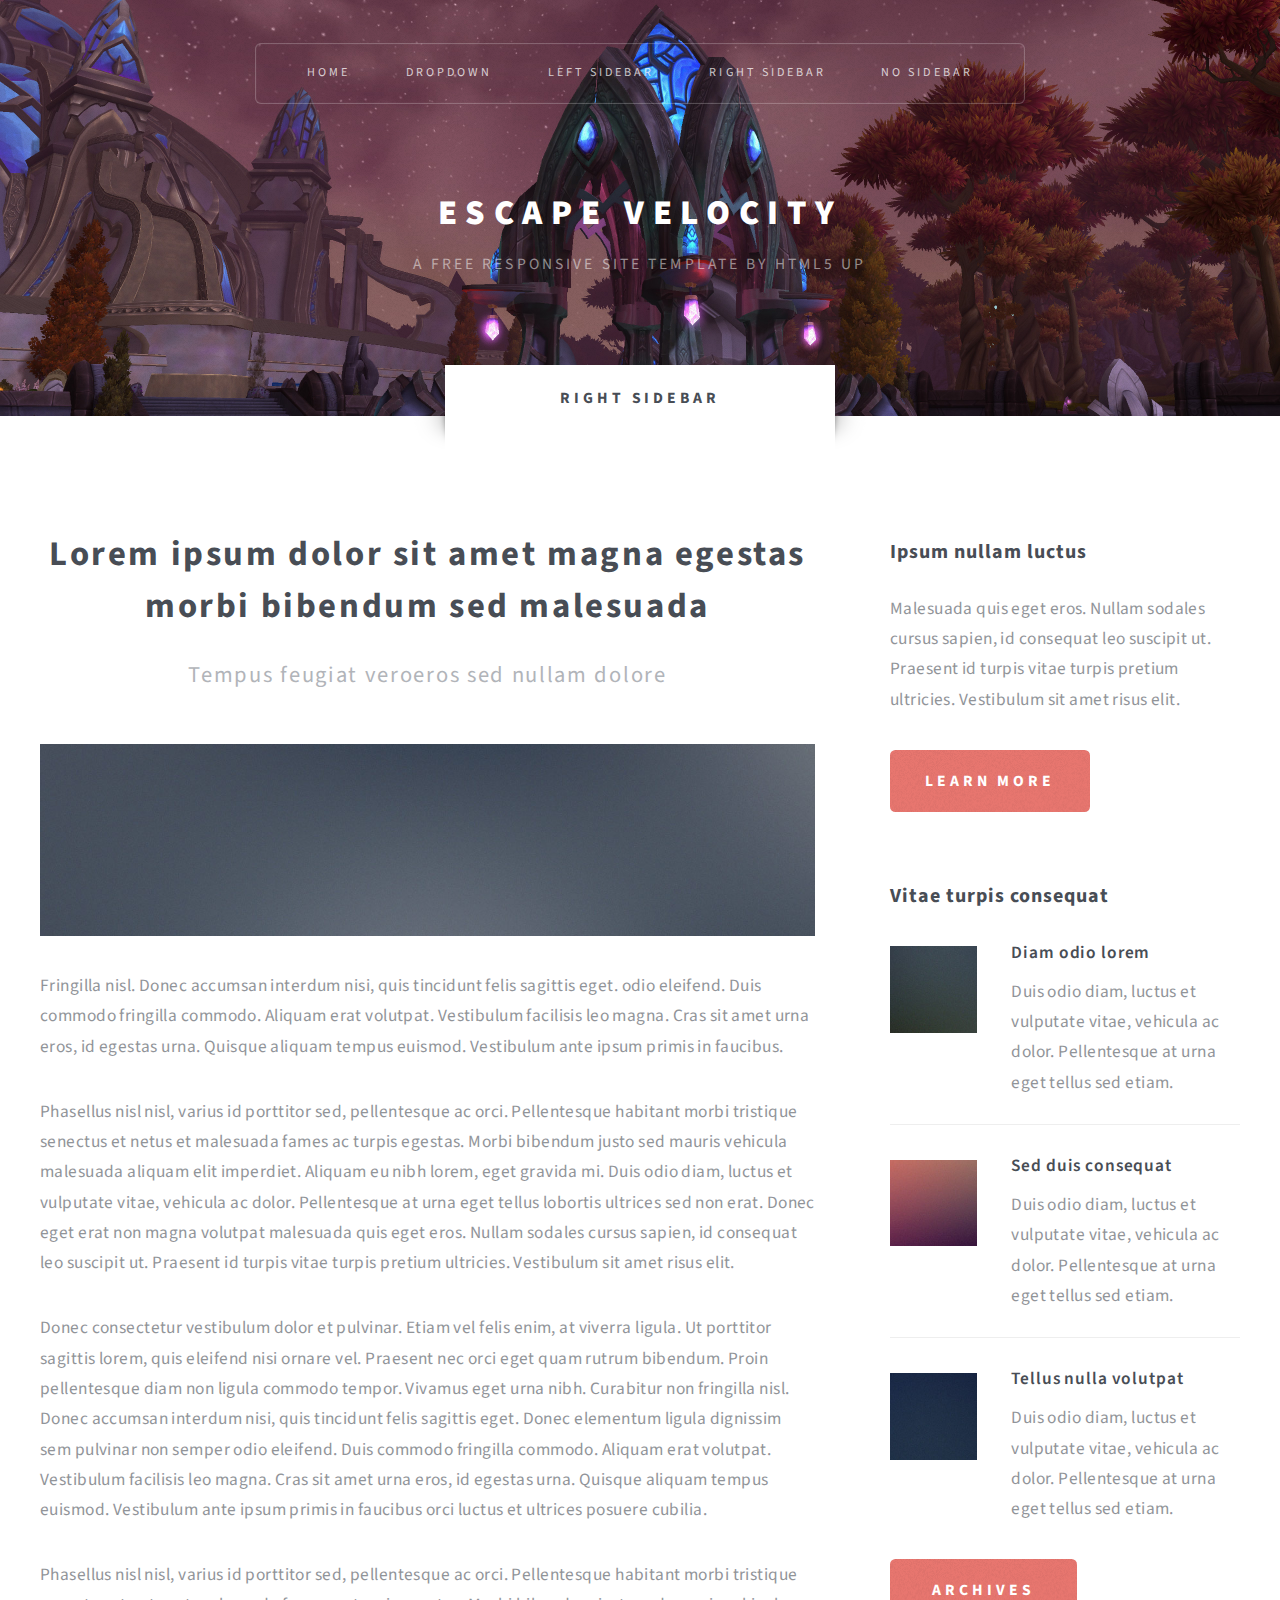
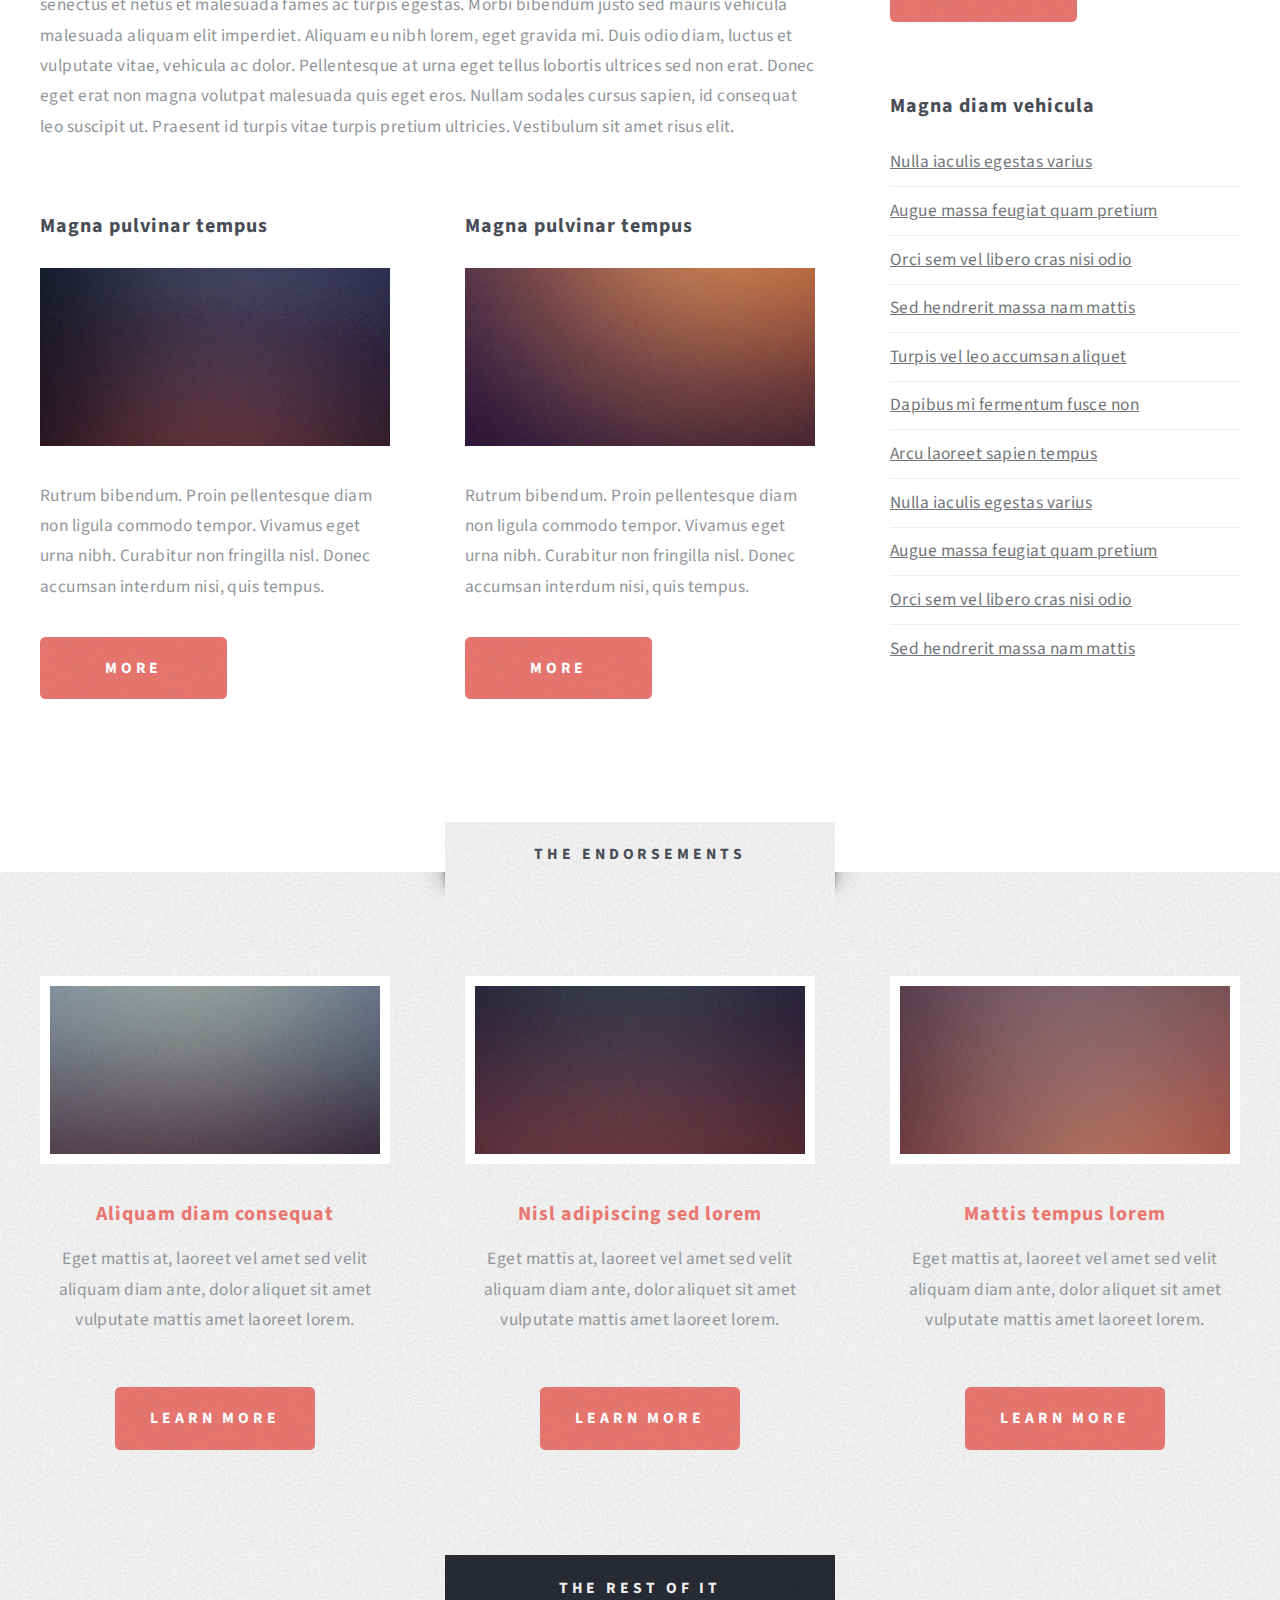
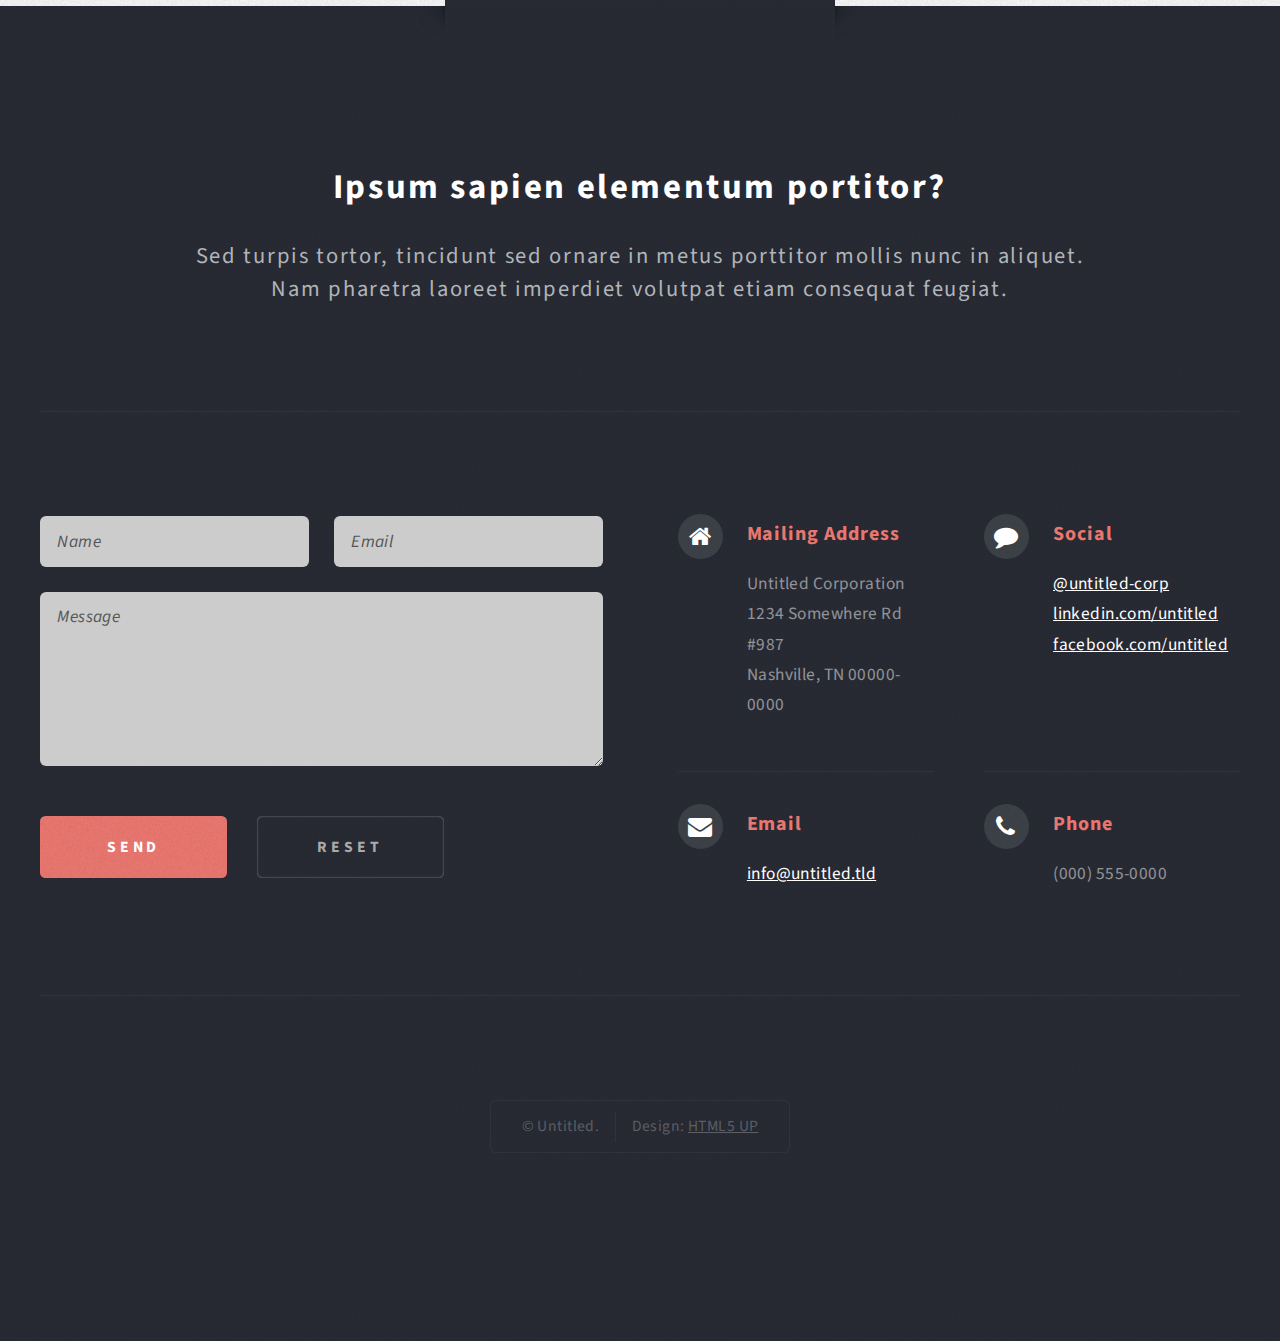
<file: right-sidebar.html>
<!DOCTYPE HTML>
<!--
	Escape Velocity by HTML5 UP
	html5up.net | @n33co
	Free for personal and commercial use under the CCA 3.0 license (html5up.net/license)
-->
<html>
	<head>
		<title>Right Sidebar - Escape Velocity by HTML5 UP</title>
		<meta http-equiv="content-type" content="text/html; charset=utf-8" />
		<meta name="description" content="" />
		<meta name="keywords" content="" />
		<!--[if lte IE 8]><script src="css/ie/html5shiv.js"></script><![endif]-->
		<script src="js/jquery.min.js"></script>
		<script src="js/jquery.dropotron.min.js"></script>
		<script src="js/skel.min.js"></script>
		<script src="js/skel-layers.min.js"></script>
		<script src="js/init.js"></script>
		<noscript>
			<link rel="stylesheet" href="css/skel.css" />
			<link rel="stylesheet" href="css/style.css" />
			<link rel="stylesheet" href="css/style-desktop.css" />
		</noscript>
		<!--[if lte IE 8]><link rel="stylesheet" href="css/ie/v8.css" /><![endif]-->
	</head>
	<body class="right-sidebar">

		<!-- Header -->
			<div id="header-wrapper" class="wrapper">
				<div id="header">
					
					<!-- Logo -->
						<div id="logo">
							<h1><a href="index.html">Escape Velocity</a></h1>
							<p>A free responsive site template by HTML5 UP</p>
						</div>
					
					<!-- Nav -->
						<nav id="nav">
							<ul>
								<li class="current"><a href="index.html">Home</a></li>
								<li>
									<a href="">Dropdown</a>
									<ul>
										<li><a href="#">Lorem ipsum</a></li>
										<li><a href="#">Magna veroeros</a></li>
										<li><a href="#">Etiam nisl</a></li>
										<li>
											<a href="">Sed consequat</a>
											<ul>
												<li><a href="#">Lorem dolor</a></li>
												<li><a href="#">Amet consequat</a></li>
												<li><a href="#">Magna phasellus</a></li>
												<li><a href="#">Etiam nisl</a></li>
												<li><a href="#">Sed feugiat</a></li>
											</ul>
										</li>
										<li><a href="#">Nisl tempus</a></li>
									</ul>
								</li>
								<li><a href="left-sidebar.html">Left Sidebar</a></li>
								<li><a href="right-sidebar.html">Right Sidebar</a></li>
								<li><a href="no-sidebar.html">No Sidebar</a></li>
							</ul>
						</nav>

				</div>
			</div>
		
		<!-- Main -->
			<div class="wrapper style2">
				<div class="title">Right Sidebar</div>
				<div id="main" class="container">
					<div class="row 150%">
						<div class="8u">
						
							<!-- Content -->
								<div id="content">
									<article class="box post">
										<header class="style1">
											<h2>Lorem ipsum dolor sit amet magna egestas morbi bibendum sed malesuada</h2>
											<p>Tempus feugiat veroeros sed nullam dolore</p>
										</header>
										<a href="#" class="image featured">
											<img src="images/pic01.jpg" alt="" />
										</a>
										<p>Fringilla nisl. Donec accumsan interdum nisi, quis tincidunt felis sagittis eget.
										odio eleifend. Duis commodo fringilla commodo. Aliquam erat volutpat. Vestibulum 
										facilisis leo magna. Cras sit amet urna eros, id egestas urna. Quisque aliquam 
										tempus euismod. Vestibulum ante ipsum primis in faucibus.</p>
										<p>Phasellus nisl nisl, varius id porttitor sed, pellentesque ac orci. Pellentesque 
										habitant morbi tristique senectus et netus et malesuada fames ac turpis egestas. Morbi 
										bibendum justo sed mauris vehicula malesuada aliquam elit imperdiet. Aliquam eu nibh 
										lorem, eget gravida mi. Duis odio diam, luctus et vulputate vitae, vehicula ac dolor. 
										Pellentesque at urna eget tellus lobortis ultrices sed non erat. Donec eget erat non 
										magna volutpat malesuada quis eget eros. Nullam sodales cursus sapien, id consequat 
										leo suscipit ut. Praesent id turpis vitae turpis pretium ultricies. Vestibulum sit 
										amet risus elit.</p>
										<p>Donec consectetur vestibulum dolor et pulvinar. Etiam vel felis enim, at viverra 
										ligula. Ut porttitor sagittis lorem, quis eleifend nisi ornare vel. Praesent nec orci 
										eget quam rutrum bibendum. Proin pellentesque diam non ligula commodo tempor. Vivamus 
										eget urna nibh. Curabitur non fringilla nisl. Donec accumsan interdum nisi, quis 
										tincidunt felis sagittis eget. Donec elementum ligula dignissim sem pulvinar non semper 
										odio eleifend. Duis commodo fringilla commodo. Aliquam erat volutpat. Vestibulum 
										facilisis leo magna. Cras sit amet urna eros, id egestas urna. Quisque aliquam 
										tempus euismod. Vestibulum ante ipsum primis in faucibus orci luctus et ultrices 
										posuere cubilia.</p>
										<p>Phasellus nisl nisl, varius id porttitor sed, pellentesque ac orci. Pellentesque 
										habitant morbi tristique senectus et netus et malesuada fames ac turpis egestas. Morbi 
										bibendum justo sed mauris vehicula malesuada aliquam elit imperdiet. Aliquam eu nibh 
										lorem, eget gravida mi. Duis odio diam, luctus et vulputate vitae, vehicula ac dolor. 
										Pellentesque at urna eget tellus lobortis ultrices sed non erat. Donec eget erat non 
										magna volutpat malesuada quis eget eros. Nullam sodales cursus sapien, id consequat 
										leo suscipit ut. Praesent id turpis vitae turpis pretium ultricies. Vestibulum sit 
										amet risus elit.</p>
									</article>
									<div class="row 150%">
										<div class="6u">
											<section class="box">
												<header>
													<h2>Magna pulvinar tempus</h2>
												</header>
												<a href="#" class="image featured"><img src="images/pic05.jpg" alt="" /></a>
												<p>Rutrum bibendum. Proin pellentesque diam non ligula commodo tempor. Vivamus 
												eget urna nibh. Curabitur non fringilla nisl. Donec accumsan interdum nisi, quis 
												tempus.</p>
												<a href="#" class="button style1">More</a>
											</section>
										</div>
										<div class="6u">
											<section class="box">
												<header>
													<h2>Magna pulvinar tempus</h2>
												</header>
												<a href="#" class="image featured"><img src="images/pic06.jpg" alt="" /></a>
												<p>Rutrum bibendum. Proin pellentesque diam non ligula commodo tempor. Vivamus 
												eget urna nibh. Curabitur non fringilla nisl. Donec accumsan interdum nisi, quis 
												tempus.</p>
												<a href="#" class="button style1">More</a>
											</section>
										</div>
									</div>
								</div>
						
						</div>
						<div class="4u">
							
							<!-- Sidebar -->
								<div id="sidebar">
									<section class="box">
										<header>
											<h2>Ipsum nullam luctus</h2>
										</header>
										<p>Malesuada quis eget eros. Nullam sodales cursus sapien, id consequat 
										leo suscipit ut. Praesent id turpis vitae turpis pretium ultricies. Vestibulum sit 
										amet risus elit.</p>
										<a href="#" class="button style1">Learn More</a>
									</section>
									<section class="box">
										<header>
											<h2>Vitae turpis consequat</h2>
										</header>
										<ul class="style2">
											<li>
												<article class="box post-excerpt">
													<a href="#" class="image left"><img src="images/pic08.jpg" alt="" /></a>
													<h3><a href="#">Diam odio lorem</a></h3>
													<p>Duis odio diam, luctus et vulputate vitae, vehicula ac dolor. Pellentesque at urna eget tellus sed etiam.</p>
												</article>
											</li>
											<li>
												<article class="box post-excerpt">
													<a href="#" class="image left"><img src="images/pic09.jpg" alt="" /></a>
													<h3><a href="#">Sed duis consequat</a></h3>
													<p>Duis odio diam, luctus et vulputate vitae, vehicula ac dolor. Pellentesque at urna eget tellus sed etiam.</p>
												</article>
											</li>
											<li>
												<article class="box post-excerpt">
													<a href="#" class="image left"><img src="images/pic10.jpg" alt="" /></a>
													<h3><a href="#">Tellus nulla volutpat</a></h3>
													<p>Duis odio diam, luctus et vulputate vitae, vehicula ac dolor. Pellentesque at urna eget tellus sed etiam.</p>
												</article>
											</li>
										</ul>
										<a href="#" class="button style1">Archives</a>
									</section>
									<section class="box">
										<header>
											<h2>Magna diam vehicula</h2>
										</header>
										<ul class="style3">
											<li><a href="#">Nulla iaculis egestas varius</a></li>
											<li><a href="#">Augue massa feugiat quam pretium</a></li>
											<li><a href="#">Orci sem vel libero cras nisi odio</a></li>
											<li><a href="#">Sed hendrerit massa nam mattis</a></li>
											<li><a href="#">Turpis vel leo accumsan aliquet</a></li>
											<li><a href="#">Dapibus mi fermentum fusce non</a></li>
											<li><a href="#">Arcu laoreet sapien tempus</a></li>
											<li><a href="#">Nulla iaculis egestas varius</a></li>
											<li><a href="#">Augue massa feugiat quam pretium</a></li>
											<li><a href="#">Orci sem vel libero cras nisi odio</a></li>
											<li><a href="#">Sed hendrerit massa nam mattis</a></li>
										</ul>
									</section>
								</div>
							
						</div>
					</div>
				</div>
			</div>

		<!-- Highlights -->
			<div class="wrapper style3">
				<div class="title">The Endorsements</div>
				<div id="highlights" class="container">
					<div class="row 150%">
						<div class="4u">
							<section class="highlight">
								<a href="#" class="image featured"><img src="images/pic02.jpg" alt="" /></a>
								<h3><a href="#">Aliquam diam consequat</a></h3>
								<p>Eget mattis at, laoreet vel amet sed velit aliquam diam ante, dolor aliquet sit amet vulputate mattis amet laoreet lorem.</p>
								<ul class="actions">
									<li><a href="#" class="button style1">Learn More</a></li>
								</ul>
							</section>
						</div>
						<div class="4u">
							<section class="highlight">
								<a href="#" class="image featured"><img src="images/pic03.jpg" alt="" /></a>
								<h3><a href="#">Nisl adipiscing sed lorem</a></h3>
								<p>Eget mattis at, laoreet vel amet sed velit aliquam diam ante, dolor aliquet sit amet vulputate mattis amet laoreet lorem.</p>
								<ul class="actions">
									<li><a href="#" class="button style1">Learn More</a></li>
								</ul>
							</section>
						</div>
						<div class="4u">
							<section class="highlight">
								<a href="#" class="image featured"><img src="images/pic04.jpg" alt="" /></a>
								<h3><a href="#">Mattis tempus lorem</a></h3>
								<p>Eget mattis at, laoreet vel amet sed velit aliquam diam ante, dolor aliquet sit amet vulputate mattis amet laoreet lorem.</p>
								<ul class="actions">
									<li><a href="#" class="button style1">Learn More</a></li>
								</ul>
							</section>
						</div>
					</div>
				</div>
			</div>
		
		<!-- Footer -->
			<div id="footer-wrapper" class="wrapper">
				<div class="title">The Rest Of It</div>
				<div id="footer" class="container">
					<header class="style1">
						<h2>Ipsum sapien elementum portitor?</h2>
						<p>
							Sed turpis tortor, tincidunt sed ornare in metus porttitor mollis nunc in aliquet.<br />
							Nam pharetra laoreet imperdiet volutpat etiam consequat feugiat.
						</p>
					</header>
					<hr />
					<div class="row 150%">
						<div class="6u">

							<!-- Contact Form -->
								<section>
									<form method="post" action="#">
										<div class="row 50%">
											<div class="6u">
												<input type="text" name="name" id="contact-name" placeholder="Name" />
											</div>
											<div class="6u">
												<input type="text" name="email" id="contact-email" placeholder="Email" />
											</div>
										</div>
										<div class="row 50%">
											<div class="12u">
												<textarea name="message" id="contact-message" placeholder="Message" rows="4"></textarea>
											</div>
										</div>
										<div class="row">
											<div class="12u">
												<ul class="actions">
													<li><input type="submit" class="style1" value="Send" /></li>
													<li><input type="reset" class="style2" value="Reset" /></li>
												</ul>
											</div>
										</div>
									</form>
								</section>

						</div>
						<div class="6u">
						
							<!-- Contact -->
								<section class="feature-list small">
									<div class="row">
										<div class="6u">
											<section>
												<h3 class="icon fa-home">Mailing Address</h3>
												<p>
													Untitled Corporation<br />
													1234 Somewhere Rd #987<br />
													Nashville, TN 00000-0000
												</p>
											</section>
										</div>
										<div class="6u">
											<section>
												<h3 class="icon fa-comment">Social</h3>
												<p>
													<a href="#">@untitled-corp</a><br />
													<a href="#">linkedin.com/untitled</a><br />
													<a href="#">facebook.com/untitled</a>
												</p>
											</section>
										</div>
									</div>
									<div class="row">
										<div class="6u">
											<section>
												<h3 class="icon fa-envelope">Email</h3>
												<p>
													<a href="#">info@untitled.tld</a>
												</p>
											</section>
										</div>
										<div class="6u">
											<section>
												<h3 class="icon fa-phone">Phone</h3>
												<p>
													(000) 555-0000
												</p>
											</section>
										</div>
									</div>
								</section>
								
						</div>
					</div>
					<hr />
				</div>
				<div id="copyright">
					<ul>
						<li>&copy; Untitled.</li><li>Design: <a href="http://html5up.net">HTML5 UP</a></li>
					</ul>
				</div>
			</div>

	</body>
</html>
</file>
<file: css/style-desktop.css>
/*
	Escape Velocity by HTML5 UP
	html5up.net | @n33co
	Free for personal and commercial use under the CCA 3.0 license (html5up.net/license)
*/

/*********************************************************************************/
/* Basic                                                                         */
/*********************************************************************************/

	body, input, select, textarea
	{
		font-size: 13pt;
		line-height: 1.75em;
		letter-spacing: 0.025em;
	}

	body
	{
		min-width: 1200px;
	}

	hr
	{
		margin: 2em 0 2em 0;
	}

	/* Section/Article */

		section,
		article
		{
			margin: 0 0 4em 0;
		}

		header.style1
		{
			padding: 3em 0 3em 0;
		}

			header.style1 h2
			{
				font-size: 2em;
				letter-spacing: 0.075em;
				line-height: 1.5em;
			}
			
			header.style1 p
			{
				display: block;
				margin: 1.15em 0 0 0;
				font-size: 1.3em;
				letter-spacing: 0.075em;
				line-height: 1.5em;
			}

	/* Form */

		form
		{
		}
		
			form label
			{
				margin: 0.25em 0 0.5em 0;
			}

	/* Button */

		input[type="button"],
		input[type="submit"],
		input[type="reset"],
		.button
		{
			padding: 0 2.25em 0 2.25em;
			font-size: 0.9em;
			min-width: 12em;
			height: 4em;
			line-height: 4em;
		}
		
			input[type="button"].big,
			input[type="submit"].big,
			input[type="reset"].big,
			.button.big
			{
				font-size: 1em;
				min-width: 14em;
			}

	/* List */

		ul
		{
		}

			ul.actions
			{
				margin: 3em 0 0 0;
			}
			
				form ul.actions
				{
					margin-top: 0;
				}
			
				ul.actions li
				{
					display: inline-block;
					margin: 0 0.75em 0 0.75em;
				}
				
				ul.actions li:first-child
				{
					margin-left: 0;
				}
				
				ul.actions li:last-child
				{
					margin-right: 0;
				}
				
				ul.actions-centered
				{
					text-align: center;
				}

	/* Feature List */		

		.feature-list
		{
		}

			.feature-list section
			{
				padding-top: 2em;
				border-top: solid 1px #eee;
			}

			.feature-list .row
			{
			}
		
				.feature-list .row:first-child
				{
				}
				
					.feature-list .row:first-child section
					{
						padding-top: 0;
						border-top: 0;
					}

			.feature-list h3
			{
				margin: 0 0 0.75em 0;
				font-size: 1.15em;
				letter-spacing: 0.05em;
				margin-top: -0.35em;
			}

				.feature-list h3:before
				{
					width: 64px;
					height: 64px;
					line-height: 64px;
					margin-right: 0.75em;
					font-size: 32px;
					top: 0.2em;
				}
		
			.feature-list p
			{
				margin: 0 0 0 5em;
			}
			
			.feature-list.small
			{
			}
			
				.feature-list.small h3
				{
				}
			
					.feature-list.small h3:before
					{
						font-size: 24px;
						line-height: 45px;
						width: 45px;
						height: 45px;
						margin-right: 1em;
					}
					
				.feature-list.small p
				{
					margin: 0 0 0 4em;
				}

	/* Box */

		.box
		{
		}
		
			.box header
			{
				margin: 0 0 1.5em 0;
			}

				.box header.style1
				{
					position: relative;
					margin: -0.5em 0 0 0;
					padding-top: 0;
				}

			.box h2
			{
				margin: 0 0 0.75em 0;
				font-size: 1.15em;
				letter-spacing: 0.05em;
			}

			.box h3
			{
				margin: 0 0 0.5em 0;
				font-size: 1em;
				font-weight: 600;
				letter-spacing: 0.05em;
			}

		.box.post-excerpt
		{
		}
		
			.box.post-excerpt .image.left
			{
				position: relative;
				top: 0.5em;
				width: 5em;
			}
			
			.box.-post-excerpt h3,
			.box.post-excerpt p
			{
				margin-left: 7em;
			}
			
/*********************************************************************************/
/* Wrappers                                                                      */
/*********************************************************************************/

	.wrapper
	{
		padding: 6em 0 9em 0;
	}

		.wrapper .title
		{
			font-size: 0.9em;
			width: 25em;
			height: 3.25em;
			top: -3.25em;
			line-height: 3.25em;
			margin-bottom: -3.25em;
			margin-left: -12.5em;
			padding-top: 0.5em;
		}

	#header-wrapper
	{
		padding: 0;
	}

	#intro-wrapper
	{
		padding-bottom: 8em;
	}

/*********************************************************************************/
/* Header                                                                        */
/*********************************************************************************/

	#header
	{
		position: relative;
		padding: 12em 0;
	}

		.homepage #header
		{
			padding: 18em 0;
		}

/*********************************************************************************/
/* Logo                                                                          */
/*********************************************************************************/

	#logo
	{
		position: absolute;
		height: 5em;
		top: 50%;
		left: 0;
		width: 100%;
		text-align: center;
		margin-top: -0.5em;
	}

		.homepage #logo
		{
			margin-top: -1em;
		}

		#logo h1
		{
			font-size: 2em;
			letter-spacing: 0.25em;
		}
		
		#logo p
		{
			margin: 1.25em 0 0 0;
			display: block;
			letter-spacing: 0.2em;
			font-size: 0.9em;
		}

/*********************************************************************************/
/* Nav                                                                           */
/*********************************************************************************/

	#nav
	{
		position: absolute;
		display: block;
		top: 2.5em;
		left: 0;
		width: 100%;
		text-align: center;
	}

		#nav > ul > li > ul
		{
			display: none;
		}

		#nav > ul
		{
			display: inline-block;
			border-radius: 0.35em;
			box-shadow: inset 0px 0px 1px 1px rgba(255,255,255,0.25);
			padding: 0 1.5em 0 1.5em;
		}

		#nav > ul > li
		{
			display: inline-block;
			text-align: center;
			padding: 0 1.5em 0 1.5em;
		}
		
			#nav > ul > li > a,
			#nav > ul > li > span
			{
				display: block;
				color: #eee;
				color: rgba(255,255,255,0.75);
				text-transform: uppercase;
				text-decoration: none;
				font-size: 0.7em;
				letter-spacing: 0.25em;
				height: 5em;
				line-height: 5em;
				-moz-transition: all .25s ease-in-out;
				-webkit-transition: all .25s ease-in-out;
				-o-transition: all .25s ease-in-out;
				-ms-transition: all .25s ease-in-out;
				transition: all .25s ease-in-out;
				outline: 0;
			}
			
			#nav > ul > li:hover > a,
			#nav > ul > li.active > a,
			#nav > ul > li.active > span
			{
				color: #fff;
			}

	.dropotron
	{
		background: #222835 url('images/overlay.png');
		background-color: rgba(44,50,63,0.925);
		padding: 1.25em 1em 1.25em 1em;
		border-radius: 0.35em;
		box-shadow: inset 0px 0px 1px 1px rgba(255,255,255,0.25);
		min-width: 12em;
		text-align: left;
		margin-top: -1.25em;
		margin-left: -1px;
	}
	
		.dropotron.level-0
		{
			margin-top: -1px;
			margin-left: 0;
			border-top-left-radius: 0;
			border-top-right-radius: 0;
		}
	
		.dropotron a,
		.dropotron span
		{
			display: block;
			color: #eee;
			color: rgba(255,255,255,0.75);
			text-transform: uppercase;
			text-decoration: none;
			font-size: 0.7em;
			letter-spacing: 0.25em;
			border-top: solid 1px rgba(255,255,255,0.15);
			line-height: 3em;
			-moz-transition: all .25s ease-in-out;
			-webkit-transition: all .25s ease-in-out;
			-o-transition: all .25s ease-in-out;
			-ms-transition: all .25s ease-in-out;
			transition: all .25s ease-in-out;
		}
		
		.dropotron li:first-child a,
		.dropotron li:first-child span
		{
			border-top: 0;
		}
		
		.dropotron li:hover > a,
		.dropotron li:hover > span
		{
			color: #fff;
		}

/*********************************************************************************/
/* Intro                                                                         */
/*********************************************************************************/

	#intro
	{
		text-align: center;
	}

		#intro > .style1
		{
			font-size: 1.5em;
			letter-spacing: 0.075em;
		}	
		
		#intro > .style2
		{
			font-size: 2.75em;
			letter-spacing: 0.075em;
			line-height: 1.35em;
			padding: 1em 0 1em 0;
			margin-bottom: 1em;
		}
		
		#intro > .style3
		{
			font-size: 1.1em;
			width: 48em;
			margin: 0 auto;
		}

/*********************************************************************************/
/* Features                                                                      */
/*********************************************************************************/

	#features
	{
		padding: 0 6em 0 6em;
	}

		#features header.style1
		{
			padding-bottom: 5em;
		}
		
		#features .actions
		{
			margin-top: 5em;
		}

/*********************************************************************************/
/* Highlights                                                                    */
/*********************************************************************************/

	#highlights
	{
	}

		#highlights .highlight
		{
		}

			#highlights .highlight h3
			{
				margin: 0 0 0.75em 0;
				font-size: 1.15em;
				letter-spacing: 0.05em;
			}

/*********************************************************************************/
/* Main                                                                          */
/*********************************************************************************/

	#main
	{
		margin-top: 1em;
		margin-bottom: 1em;
	}

		.homepage #main
		{
			margin-top: 0;
			margin-bottom: 0;
		}

/*********************************************************************************/
/* Footer                                                                        */
/*********************************************************************************/

	#footer
	{
	}

		#footer header.style1
		{
			padding-bottom: 0;
		}

		#footer hr
		{
			margin: 6em 0 6em 0;
		}

/*********************************************************************************/
/* Copyright                                                                     */
/*********************************************************************************/

	#copyright
	{
		margin: 6em 0 0 0;
	}
	
		#copyright ul
		{
			padding: 0.75em 2em;
			font-size: 0.9em;
		}
		
			#copyright ul li
			{
				display: inline-block;
				margin-left: 1em;
				padding-left: 1em;
				border-left: solid 1px #333;
				border-left-color: rgba(255,255,255,0.05);
			}
			
				#copyright ul li:first-child
				{
					border-left: 0;
					margin-left: 0;
					padding-left: 0;
				}
</file>
<file: css/ie/v8.css>
/*
	Escape Velocity by HTML5 UP
	html5up.net | @n33co
	Free for personal and commercial use under the CCA 3.0 license (html5up.net/license)
*/

/*********************************************************************************/
/* Basic                                                                         */
/*********************************************************************************/

	form input[type="text"],
	form input[type="email"],
	form input[type="password"],
	form select,
	form textarea,
	input[type="button"],
	input[type="submit"],
	input[type="reset"],
	.button,
	#intro > .style2,
	#copyright ul,
	#nav > ul,
	.dropotron
	{
		position: relative;
		-ms-behavior: url('css/ie/PIE.htc');
	}

	/* Section/Article */

		section,
		article
		{
		}
		
			section > .last-child,
			article > .last-child
			{
				margin-bottom: 0;
			}

			section.last-child,
			article.last-child
			{
				margin-bottom: 0;
			}
		
/*********************************************************************************/
/* Wrappers                                                                      */
/*********************************************************************************/

	.wrapper
	{
	}

		.wrapper .title:before,
		.wrapper .title:after
		{
			display: none;
    	}
 
 	#header-wrapper
	{
		-ms-behavior: url('css/ie/backgroundsize.min.htc');
	}
	
/*********************************************************************************/
/* Copyright                                                                     */
/*********************************************************************************/

	#copyright
	{
		margin: 0;
	}
</file>
<file: css/skel.css>
/* Resets (http://meyerweb.com/eric/tools/css/reset/ | v2.0 | 20110126 | License: none (public domain)) */

	html,body,div,span,applet,object,iframe,h1,h2,h3,h4,h5,h6,p,blockquote,pre,a,abbr,acronym,address,big,cite,code,del,dfn,em,img,ins,kbd,q,s,samp,small,strike,strong,sub,sup,tt,var,b,u,i,center,dl,dt,dd,ol,ul,li,fieldset,form,label,legend,table,caption,tbody,tfoot,thead,tr,th,td,article,aside,canvas,details,embed,figure,figcaption,footer,header,hgroup,menu,nav,output,ruby,section,summary,time,mark,audio,video{margin:0;padding:0;border:0;font-size:100%;font:inherit;vertical-align:baseline;}article,aside,details,figcaption,figure,footer,header,hgroup,menu,nav,section{display:block;}body{line-height:1;}ol,ul{list-style:none;}blockquote,q{quotes:none;}blockquote:before,blockquote:after,q:before,q:after{content:'';content:none;}table{border-collapse:collapse;border-spacing:0;}body{-webkit-text-size-adjust:none}

/* Box Model */

	*, *:before, *:after {
		-moz-box-sizing: border-box;
		-webkit-box-sizing: border-box;
		box-sizing: border-box;
	}

/* Container */

	.container {
		margin-left: auto;
		margin-right: auto;

		/* width: (containers) */
		width: 1200px;
	}

	/* Modifiers */

		/* 125% */
			.container.\31 25\25 {
				width: 100%;

				/* max-width: (containers * 1.25) */
				max-width: 1500px;

				/* min-width: (containers) */
				min-width: 1200px;
			}

		/* 75% */
			.container.\37 5\25 {

				/* width: (containers * 0.75) */
				width: 900px;

			}

		/* 50% */
			.container.\35 0\25 {

				/* width: (containers * 0.50) */
				width: 600px;

			}

		/* 25% */
			.container.\32 5\25 {

				/* width: (containers * 0.25) */
				width: 300px;

			}

/* Grid */

	.row {
		border-bottom: solid 1px transparent;
	}

	.row > * {
		float: left;
	}

	.row:after, .row:before {
		content: '';
		display: block;
		clear: both;
		height: 0;
	}

	.row.uniform > * > :first-child {
		margin-top: 0;
	}

	.row.uniform > * > :last-child {
		margin-bottom: 0;
	}

	/* Gutters */

		/* Normal */

			.row > * {
				/* padding: (gutters.horizontal) 0 0 (gutters.vertical) */
				padding: 40px 0 0 40px;
			}

			.row {
				/* margin: -(gutters.horizontal) 0 -1px -(gutters.vertical) */
				margin: -40px 0 -1px -40px;
			}

			.row.uniform > * {
				/* padding: (gutters.vertical) 0 0 (gutters.vertical) */
				padding: 40px 0 0 40px;
			}

			.row.uniform {
				/* margin: -(gutters.vertical) 0 -1px -(gutters.vertical) */
				margin: -40px 0 -1px -40px;
			}

		/* 200% */

			.row.\32 00\25 > * {
				/* padding: (gutters.horizontal) 0 0 (gutters.vertical) */
				padding: 80px 0 0 80px;
			}

			.row.\32 00\25 {
				/* margin: -(gutters.horizontal) 0 -1px -(gutters.vertical) */
				margin: -80px 0 -1px -80px;
			}

			.row.uniform.\32 00\25 > * {
				/* padding: (gutters.vertical) 0 0 (gutters.vertical) */
				padding: 80px 0 0 80px;
			}

			.row.uniform.\32 00\25 {
				/* margin: -(gutters.vertical) 0 -1px -(gutters.vertical) */
				margin: -80px 0 -1px -80px;
			}

		/* 150% */

			.row.\31 50\25 > * {
				/* padding: (gutters.horizontal) 0 0 (gutters.vertical) */
				padding: 60px 0 0 60px;
			}

			.row.\31 50\25 {
				/* margin: -(gutters.horizontal) 0 -1px -(gutters.vertical) */
				margin: -60px 0 -1px -60px;
			}

			.row.uniform.\31 50\25 > * {
				/* padding: (gutters.vertical) 0 0 (gutters.vertical) */
				padding: 60px 0 0 60px;
			}

			.row.uniform.\31 50\25 {
				/* margin: -(gutters.vertical) 0 -1px -(gutters.vertical) */
				margin: -60px 0 -1px -60px;
			}

		/* 50% */

			.row.\35 0\25 > * {
				/* padding: (gutters.horizontal) 0 0 (gutters.vertical) */
				padding: 20px 0 0 20px;
			}

			.row.\35 0\25 {
				/* margin: -(gutters.horizontal) 0 -1px -(gutters.vertical) */
				margin: -20px 0 -1px -20px;
			}

			.row.uniform.\35 0\25 > * {
				/* padding: (gutters.vertical) 0 0 (gutters.vertical) */
				padding: 20px 0 0 20px;
			}

			.row.uniform.\35 0\25 {
				/* margin: -(gutters.vertical) 0 -1px -(gutters.vertical) */
				margin: -20px 0 -1px -20px;
			}

		/* 25% */

			.row.\32 5\25 > * {
				/* padding: (gutters.horizontal) 0 0 (gutters.vertical) */
				padding: 10px 0 0 10px;
			}

			.row.\32 5\25 {
				/* margin: -(gutters.horizontal) 0 -1px -(gutters.vertical) */
				margin: -10px 0 -1px -10px;
			}

			.row.uniform.\32 5\25 > * {
				/* padding: (gutters.vertical) 0 0 (gutters.vertical) */
				padding: 10px 0 0 10px;
			}

			.row.uniform.\32 5\25 {
				/* margin: -(gutters.vertical) 0 -1px -(gutters.vertical) */
				margin: -10px 0 -1px -10px;
			}

		/* 0% */

			.row.\30 \25 > * {
				padding: 0;
			}

			.row.\30 \25 {
				margin: 0 0 -1px 0;
			}

	/* Cells */

		.\31 2u, .\31 2u\24 { width: 100%; clear: none; margin-left: 0; }
		.\31 1u, .\31 1u\24 { width: 91.6666666667%; clear: none; margin-left: 0; }
		.\31 0u, .\31 0u\24 { width: 83.3333333333%; clear: none; margin-left: 0; }
		.\39 u, .\39 u\24 { width: 75%; clear: none; margin-left: 0; }
		.\38 u, .\38 u\24 { width: 66.6666666667%; clear: none; margin-left: 0; }
		.\37 u, .\37 u\24 { width: 58.3333333333%; clear: none; margin-left: 0; }
		.\36 u, .\36 u\24 { width: 50%; clear: none; margin-left: 0; }
		.\35 u, .\35 u\24 { width: 41.6666666667%; clear: none; margin-left: 0; }
		.\34 u, .\34 u\24 { width: 33.3333333333%; clear: none; margin-left: 0; }
		.\33 u, .\33 u\24 { width: 25%; clear: none; margin-left: 0; }
		.\32 u, .\32 u\24 { width: 16.6666666667%; clear: none; margin-left: 0; }
		.\31 u, .\31 u\24 { width: 8.3333333333%; clear: none; margin-left: 0; }

		.\31 2u\24 + *,
		.\31 1u\24 + *,
		.\31 0u\24 + *,
		.\39 u\24 + *,
		.\38 u\24 + *,
		.\37 u\24 + *,
		.\36 u\24 + *,
		.\35 u\24 + *,
		.\34 u\24 + *,
		.\33 u\24 + *,
		.\32 u\24 + *,
		.\31 u\24 + * {
			clear: left;
		}

		.\-11u { margin-left: 91.6666666667% }
		.\-10u { margin-left: 83.3333333333% }
		.\-9u { margin-left: 75% }
		.\-8u { margin-left: 66.6666666667% }
		.\-7u { margin-left: 58.3333333333% }
		.\-6u { margin-left: 50% }
		.\-5u { margin-left: 41.6666666667% }
		.\-4u { margin-left: 33.3333333333% }
		.\-3u { margin-left: 25% }
		.\-2u { margin-left: 16.6666666667% }
		.\-1u { margin-left: 8.3333333333% }
</file>
<file: css/style.css>
@charset 'UTF-8';
@import url('http://fonts.googleapis.com/css?family=Source+Sans+Pro:400,400italic,700,900');
@import url('font-awesome.min.css');

/*
	Escape Velocity by HTML5 UP
	html5up.net | @n33co
	Free for personal and commercial use under the CCA 3.0 license (html5up.net/license)
*/

/*********************************************************************************/
/* Basic                                                                         */
/*********************************************************************************/

	body, input, textarea, select
	{
		font-family: 'Source Sans Pro', sans-serif;
		font-weight: 400;
		color: #919499;
	}

		body.is-loading *
		{
			-moz-transition: none !important;
			-webkit-transition: none !important;
			-o-transition: none !important;
			-ms-transition: none !important;
			transition: none !important;
			-moz-animation: none !important;
			-webkit-animation: none !important;
			-o-animation: none !important;
			-ms-animation: none !important;
			animation: none !important;
		}

	h1,h2,h3,h4,h5,h6
	{
		font-weight: 700;
		color: #484d55;
	}
	
	h1 a, h2 a, h3 a, h4 a, h5 a, h6 a
	{
		color: inherit;
		text-decoration: none;
	}

	a
	{
		text-decoration: underline;
		color: #717479;
		-moz-transition: color .25s ease-in-out;
		-webkit-transition: color .25s ease-in-out;
		-o-transition: color .25s ease-in-out;
		-ms-transition: color .25s ease-in-out;
		transition: color .25s ease-in-out;
	}
	
		a:hover
		{
			text-decoration: none;
		}

	strong, b
	{
		font-weight: 700;
		color: #484d55;
	}
	
	blockquote
	{
		border-left: solid 0.5em #ddd;
		padding: 1em 0 1em 2em;
		font-style: italic;
	}
	
	em, i
	{
		font-style: italic;
	}
	
	hr
	{
		border: 0;
		border-top: solid 1px #ddd;
	}
	
	sub
	{
		position: relative;
		top: 0.5em;
		font-size: 0.8em;
	}
	
	sup
	{
		position: relative;
		top: -0.5em;
		font-size: 0.8em;
	}
	
	.nobr
	{
		white-space: nowrap;
	}

	br.clear
	{
		clear: both;
	}
	
	p, ul, ol, dl, table, blockquote, form
	{
		margin-bottom: 2em;
	}
	
	/* Table */

		table
		{
			width: 100%;
		}
		
			table.default
			{
				width: 100%;
			}
			
				table.default tbody tr:nth-child(2n+2)
				{
					background: #f4f4f4;
				}
				
				table.default td
				{
					padding: 0.5em 1em 0.5em 1em;
				}
				
				table.default th
				{
					text-align: left;
					font-weight: 400;
					padding: 0.5em 1em 0.5em 1em;
				}
			
				table.default thead
				{
					background: #484d55;
					color: #fff;
				}
				
				table.default tfoot
				{
					background: #eee;
				}
				
				table.default tbody
				{
				}

	/* Form */

		form
		{
		}
		
			form label
			{
				display: block;
				font-weight: 700;
				color: #484d55;
			}
		
			form input[type="text"],
			form input[type="email"],
			form input[type="password"],
			form select,
			form textarea
			{
				-webkit-appearance: none;
				display: block;
				border: 0;
				background: #eee;
				box-shadow: inset 0px 0px 1px 0px #a0a1a7;
				border-radius: 0.35em;
				width: 100%;
				padding: 0.75em 1em 0.75em 1em;
				-moz-transition: all .25s ease-in-out;
				-webkit-transition: all .25s ease-in-out;
				-o-transition: all .25s ease-in-out;
				-ms-transition: all .25s ease-in-out;
				transition: all .25s ease-in-out;
			}

			form input[type="text"],
			form input[type="email"],
			form input[type="password"],
			form select
			{
				line-height: 1em;
			}
			
			form textarea
			{
				min-height: 10em;
			}

				form input[type="text"]:focus,
				form input[type="email"]:focus,
				form input[type="password"]:focus,
				form select:focus,
				form textarea:focus
				{
					background: #f8f8f8;
				}
				
				form .formerize-placeholder
				{
					color: #555 !important;
					font-style: italic;
				}

				form ::-webkit-input-placeholder
				{
					color: #555 !important;
					font-style: italic;
					line-height: 1.35em;
				}

				form :-moz-placeholder
				{
					color: #555 !important;
					font-style: italic;
				}

				form ::-moz-placeholder
				{
					color: #555 !important;
					font-style: italic;
				}

				form :-ms-input-placeholder
				{
					color: #555 !important;
					font-style: italic;
				}

				form ::-moz-focus-inner
				{
					border: 0;
				}

	/* Section/Article */

		section,
		article
		{
			margin-bottom: 3em;
		}
		
			section > :last-child,
			article > :last-child
			{
				margin-bottom: 0;
			}

			section:last-child,
			article:last-child
			{
				margin-bottom: 0;
			}
		
		header.style1
		{
			text-align: center;
		}

			header.style1 h2
			{
				font-weight: 700;
			}
			
			header.style1 p
			{
				color: #b1b4b9;
			}

	/* Image */

		.image
		{
			display: inline-block;
		}
		
			.image img
			{
				display: block;
				width: 100%;
			}

			.image.fit
			{
				display: block;
				width: 100%;
			}

			.image.left
			{
				float: left;
				margin: 0 2em 2em 0;
			}
			
			.image.centered
			{
				display: block;
				margin: 0 0 2em 0;
			}

				.image.centered img
				{
					margin: 0 auto;
					width: auto;
				}
				
			.image.featured
			{
				display: block;
				width: 100%;
				margin: 0 0 2em 0;
			}

	/* Button */
	
		input[type="button"],
		input[type="submit"],
		input[type="reset"],
		.button
		{
			display: inline-block;
			background: #444;
			text-align: center;
			text-transform: uppercase;
			font-weight: 700;
			letter-spacing: 0.25em;
			text-decoration: none;
			border-radius: 0.35em;
			border: 0;
			outline: 0;
			cursor: pointer;
			-moz-transition: all .25s ease-in-out;
			-webkit-transition: all .25s ease-in-out;
			-o-transition: all .25s ease-in-out;
			-ms-transition: all .25s ease-in-out;
			transition: all .25s ease-in-out;
		}

			input[type="button"].style1,
			input[type="submit"].style1,
			input[type="reset"].style1,
			.button.style1
			{
				background: #e97770 url('images/overlay.png');
				color: #fff;
			}

				input[type="button"].style1:hover,
				input[type="submit"].style1:hover,
				input[type="reset"].style1:hover,
				.button.style1:hover
				{
					background-color: #f98780;
				}
				
				input[type="button"].style1:active,
				input[type="submit"].style1:active,
				input[type="reset"].style1:active,
				.button.style1:active
				{
					background-color: #d96760;
				}

			input[type="button"].style2,
			input[type="submit"].style2,
			input[type="reset"].style2,
			.button.style2
			{
				background: none;
				color: #606167;
				box-shadow: inset 0px 0px 2px 0px #a0a1a7;
			}
			
				input[type="button"].style2:hover,
				input[type="submit"].style2:hover,
				input[type="reset"].style2:hover,
				.button.style2:hover
				{
					box-shadow: inset 0px 0px 2px 0px #606167;
				}
			
				input[type="button"].style2:active,
				input[type="submit"].style2:active,
				input[type="reset"].style2:active,
				.button.style2:active
				{
					box-shadow: inset 0px 0px 2px 0px #202127;
				}

			input[type="button"].style3,
			input[type="submit"].style3,
			input[type="reset"].style3,
			.button.style3
			{
				background: #2f333b url('images/overlay.png');
				color: #fff;
			}

				input[type="button"].style3:hover,
				input[type="submit"].style3:hover,
				input[type="reset"].style3:hover,
				.button.style3:hover
				{
					background-color: #3f434b;
				}
				
				input[type="button"].style3:active,
				input[type="submit"].style3:active,
				input[type="reset"].style3:active,
				.button.style3:active
				{
					background-color: #1f232b;
				}

	/* List */

		ul.default
		{
			list-style: disc;
			padding-left: 1em;
		}
		
			ul.default li
			{
				padding-left: 0.5em;
			}
			
		ul.style2
		{
		}
		
			ul.style2 li
			{
				border-top: solid 1px #eee;
				padding: 1.5em 0 0 0;
				margin: 1.5em 0 0 0;
			}
			
			ul.style2 li:first-child
			{
				border-top: 0;
				padding-top: 0;
				margin-top: 0;
			}
		
		ul.style3
		{
		}
		
			ul.style3 li
			{
				border-top: solid 1px #eee;
				padding: 0.5em 0 0 0;
				margin: 0.5em 0 0 0;
			}
			
			ul.style3 li:first-child
			{
				border-top: 0;
				padding-top: 0;
				margin-top: 0;
			}

		ol
		{
		}	

			ol.default
			{
				list-style: decimal;
				padding-left: 1.25em;
			}

				ol.default li
				{
					padding-left: 0.25em;
				}
				
	/* Feature List */

		.feature-list
		{
		}

			.feature-list h3
			{
				color: #e97770 !important;
			}
			
				.feature-list h3:before
				{
					position: relative;
					display: inline-block;
					color: #fff;
					background: #2f333b url('images/overlay.png');
					border-radius: 1em;
					text-align: center;
				}

/*********************************************************************************/
/* Icons                                                                         */
/*********************************************************************************/

	.icon {
		text-decoration: none;
	}

		.icon:before {
			display: inline-block;
			font-family: FontAwesome;
			font-size: 1.25em;
			text-decoration: none;
			font-style: normal;
			font-weight: normal;
			line-height: 1;
			-webkit-font-smoothing:antialiased;
			-moz-osx-font-smoothing:grayscale;
		}
		
		.icon > .label {
			display: none;
		}

/*********************************************************************************/
/* Wrappers                                                                      */
/*********************************************************************************/

	.wrapper
	{
		position: relative;
	}

		.wrapper .title
		{
			position: absolute;
			top: 0;
			left: 50%;
			text-align: center;
			text-transform: uppercase;
			display: block;
			font-weight: 700;
			letter-spacing: 0.25em;
		}
		
		.wrapper .title:before
		{
			content: '';
			position: absolute;
			bottom: -38px;
			left: -35px;
			width: 35px;
			height: 38px;
			background: url('images/shadow.png');
		}
		
		.wrapper .title:after
		{
			content: '';
			position: absolute;
			bottom: -38px;
			right: -35px;
			width: 35px;
			height: 38px;
			background: url('images/shadow.png');
			-moz-transform: scaleX(-1);
			-webkit-transform: scaleX(-1);
			-o-transform: scaleX(-1);
			-ms-transform: scaleX(-1);
			transform: scaleX(-1);
    	}

		.wrapper.style1
		{
			background: #e97770 url('images/overlay.png');
			color: #eee;
			color: rgba(255,255,255,0.75);
		}
		
			.wrapper.style1 .title
			{
				background: #e97770 url('images/overlay.png');
				color: #fff;
			}
		
			.wrapper.style1 h1,
			.wrapper.style1 h2,
			.wrapper.style1 h3,
			.wrapper.style1 h4,
			.wrapper.style1 h5,
			.wrapper.style1 h6,
			.wrapper.style1 strong,
			.wrapper.style1 b,
			.wrapper.style1 a
			{
				color: #fff;
			}
		
		.wrapper.style2
		{
			background: #fff;
		}
		
			.wrapper.style2 .title
			{
				background: #fff;
				color: #484d55;
			}
		
		.wrapper.style3
		{
			background: #f3f3f3 url('images/overlay.png');
		}
		
			.wrapper.style3 .title
			{
				background: #f3f3f3 url('images/overlay.png');
				color: #484d55;
			}
			
			.wrapper.style3 .image
			{
				border: solid 10px #fff;
			}

	#header-wrapper
	{
		background: url('../images/WoW.jpg') center center;
		background-size: cover;
	}
	
		#header-wrapper:before
		{
			content: '';
			position: absolute;
			top: 0;
			left: 0;
			width: 100%;
			height: 100%;
			background: url('images/overlay.png');
		}
	
	#footer-wrapper
	{
		background: #282b34 url('images/overlay.png');
		color: #eee;
		color: rgba(255,255,255,0.5);
	}

		#footer-wrapper h1,
		#footer-wrapper h2,
		#footer-wrapper h3,
		#footer-wrapper h4,
		#footer-wrapper h5,
		#footer-wrapper h6,
		#footer-wrapper strong,
		#footer-wrapper b,
		#footer-wrapper a
		{
			color: #fff;
		}

		#footer-wrapper hr
		{
			border-top-color: #333;
			border-top-color: rgba(255,255,255,0.05);
		}

		#footer-wrapper form
		{
		}

			#footer-wrapper form input[type="text"],
			#footer-wrapper form input[type="email"],
			#footer-wrapper form input[type="password"],
			#footer-wrapper form select,
			#footer-wrapper form textarea
			{
				background: #ccc;
				box-shadow: none;
			}

			#footer-wrapper form input[type="text"]:focus,
			#footer-wrapper form input[type="email"]:focus,
			#footer-wrapper form input[type="password"]:focus,
			#footer-wrapper form select:focus,
			#footer-wrapper form textarea:focus
			{
				background: #fff;
			}

		#footer-wrapper input[type="button"].style2,
		#footer-wrapper input[type="submit"].style2,
		#footer-wrapper input[type="reset"].style2,
		#footer-wrapper .button.style2
		{
			color: #aaa;
			box-shadow: inset 0px 0px 2px 0px rgba(255,255,255,0.5);
		}

			#footer-wrapper input[type="button"].style2:hover,
			#footer-wrapper input[type="submit"].style2:hover,
			#footer-wrapper input[type="reset"].style2:hover,
			#footer-wrapper .button.style2:hover
			{
				color: #ccc;
				box-shadow: inset 0px 0px 2px 0px rgba(255,255,255,0.65);
			}

			#footer-wrapper input[type="button"].style2:active,
			#footer-wrapper input[type="submit"].style2:active,
			#footer-wrapper input[type="reset"].style2:active,
			#footer-wrapper .button.style2:active
			{
				box-shadow: inset 0px 0px 2px 0px rgba(255,255,255,0.75);
			}

		#footer-wrapper .title
		{
			background: #282b34 url('images/overlay.png');
			color: #eee;
		}
		
		#footer-wrapper header.style1
		{
		}
		
			#footer-wrapper header.style1 h2
			{
				color: #fff;
			}
	
			#footer-wrapper header.style1 .p
			{
				color: inherit;
			}

		#footer-wrapper .feature-list
		{
		}
		
			#footer-wrapper .feature-list section
			{
				border-top-color: #333;
				border-top-color: rgba(255,255,255,0.05);
			}

			#footer-wrapper .feature-list h3
			{
			}
			
				#footer-wrapper .feature-list h3:before
				{
					background: #3d4249 url('images/overlay.png');
				}
		
/*********************************************************************************/
/* Logo                                                                          */
/*********************************************************************************/

	#logo
	{
	}
	
		#logo h1
		{
			font-weight: 900;
			text-transform: uppercase;
			color: #fff;
		}
		
		#logo p
		{
			color: #eee;
			color: rgba(255,255,255,0.5);
			text-transform: uppercase;
		}

/*********************************************************************************/
/* Intro                                                                         */
/*********************************************************************************/

	#intro
	{
	}
	
		#intro > .style1
		{
		}	
		
		#intro > .style2
		{
			font-weight: 700;
			color: #fff;
			border-radius: 0.35em;
			box-shadow: inset 0px 0px 1px 1px rgba(255,255,255,0.25);
		}
		
			#intro > .style2 a
			{
				color: inherit;
				text-decoration: none;
			}
		
		#intro > .style3
		{
		}
		
/*********************************************************************************/
/* Highlights                                                                    */
/*********************************************************************************/

	#highlights
	{
	}

		#highlights .highlight
		{
			text-align: center;
		}
		
			#highlights .highlight h3
			{
				color: #e97770;
			}

/*********************************************************************************/
/* Copyright                                                                     */
/*********************************************************************************/
			
	#copyright
	{
		text-align: center;
	}
	
		#copyright ul
		{
			display: inline-block;
			border-radius: 0.35em;
			box-shadow: inset 0px 0px 1px 1px rgba(255,255,255,0.05);
			color: #aaa;
			color: rgba(255,255,255,0.25);
		}
		
		#copyright a
		{
			color: inherit;
		}
		
			#copyright a:hover
			{
				color: #fff;
			}
</file>
